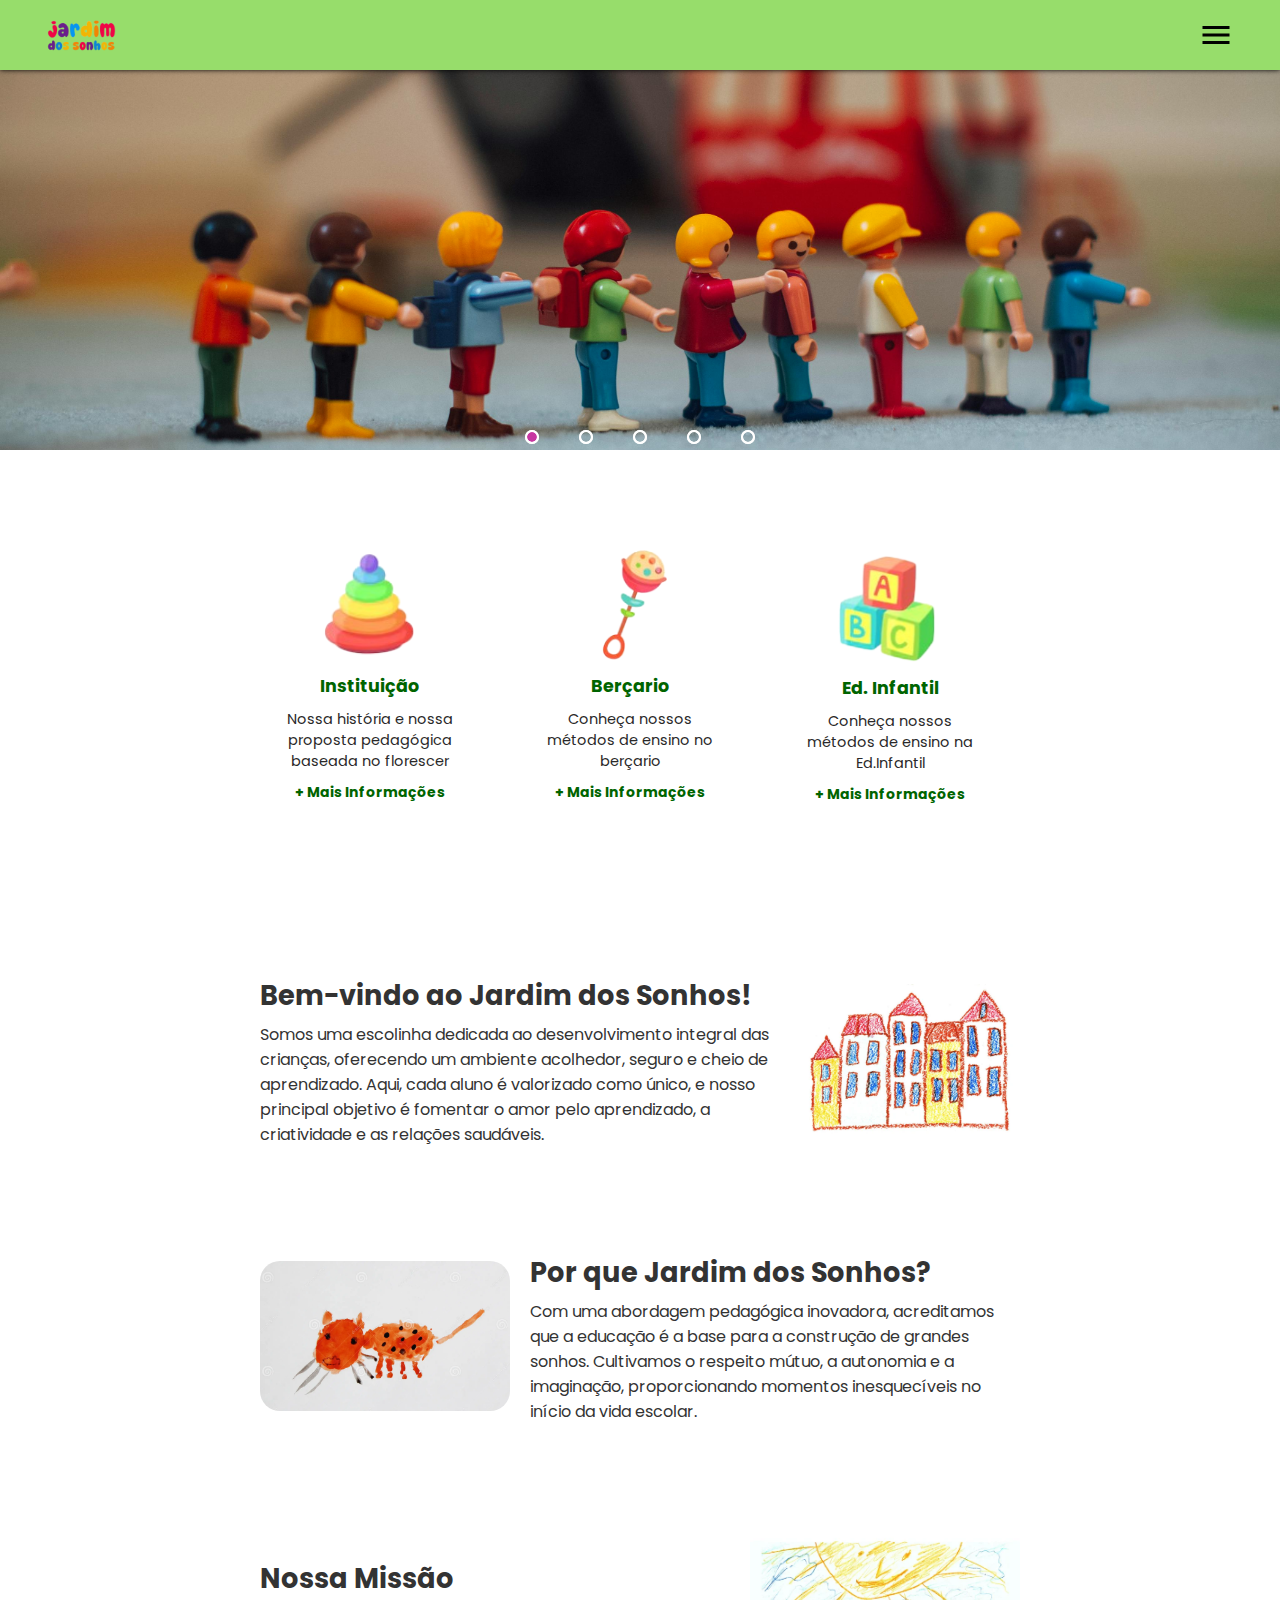
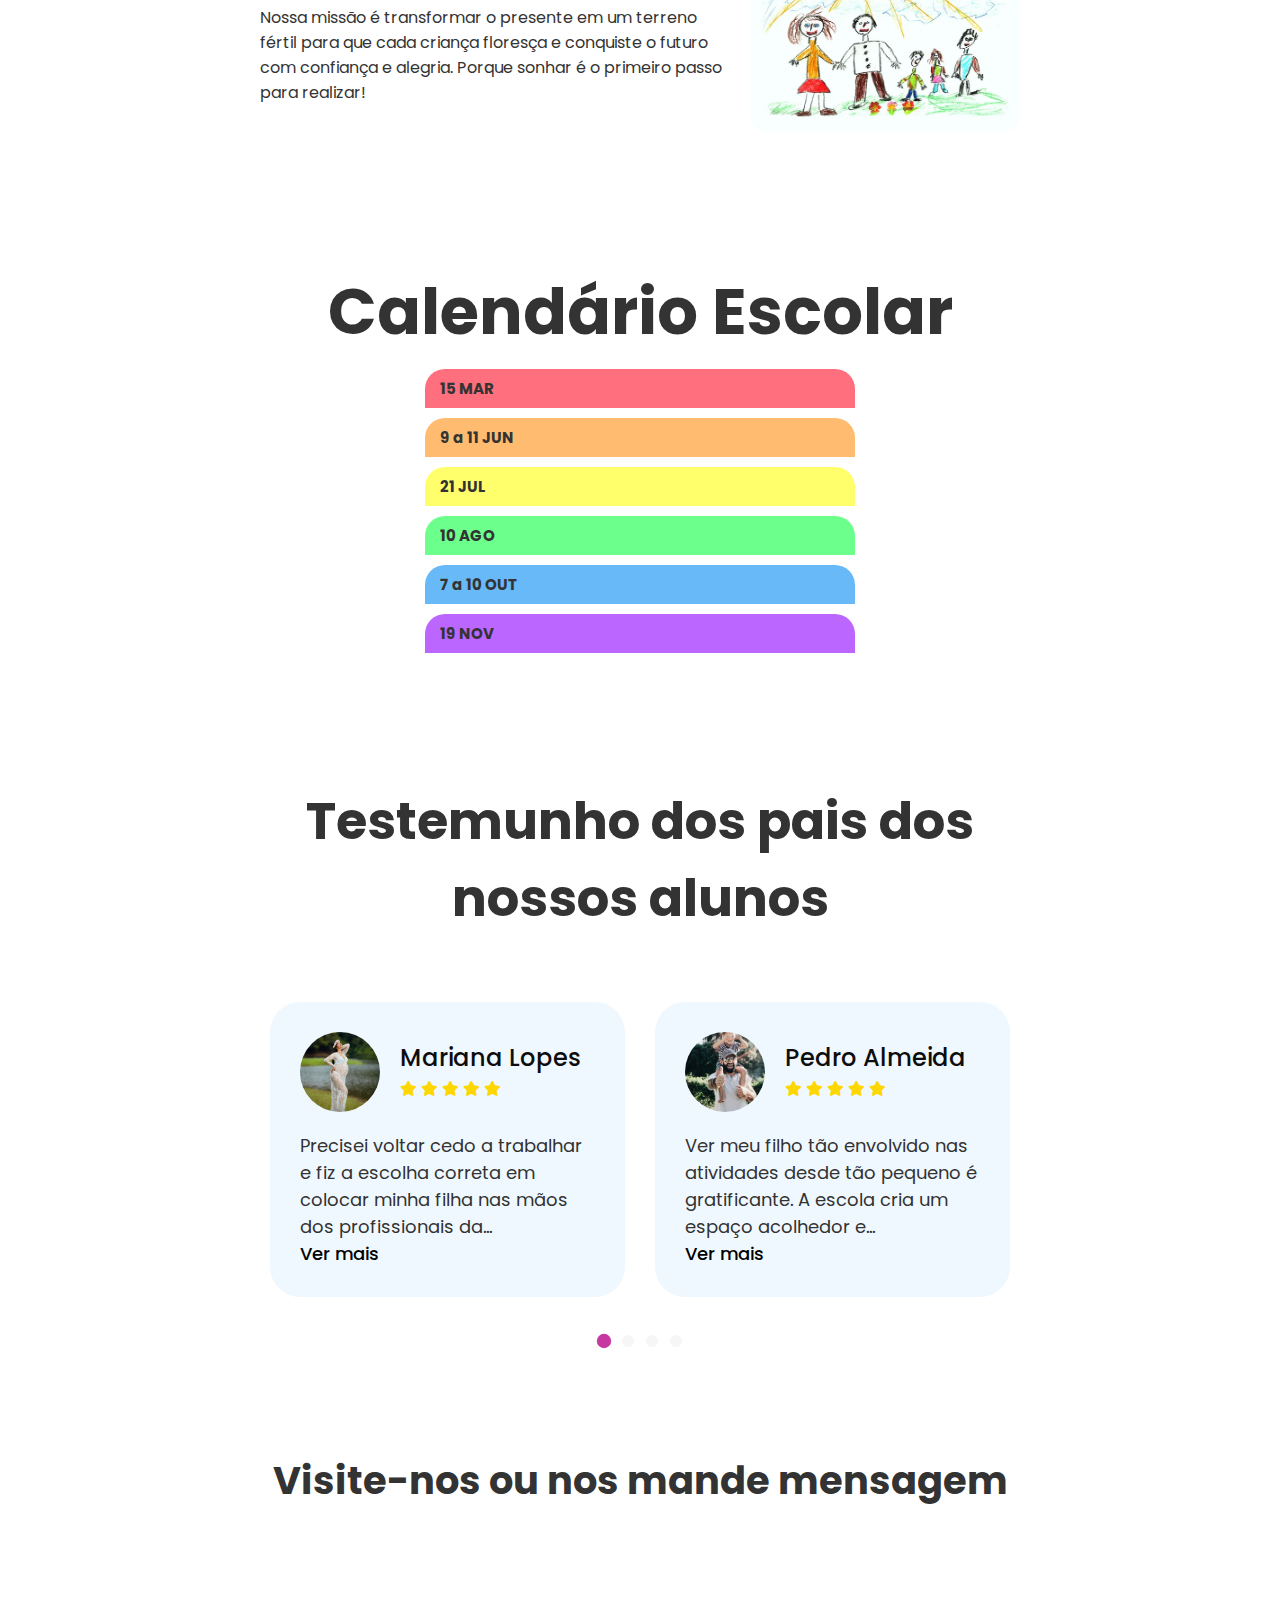
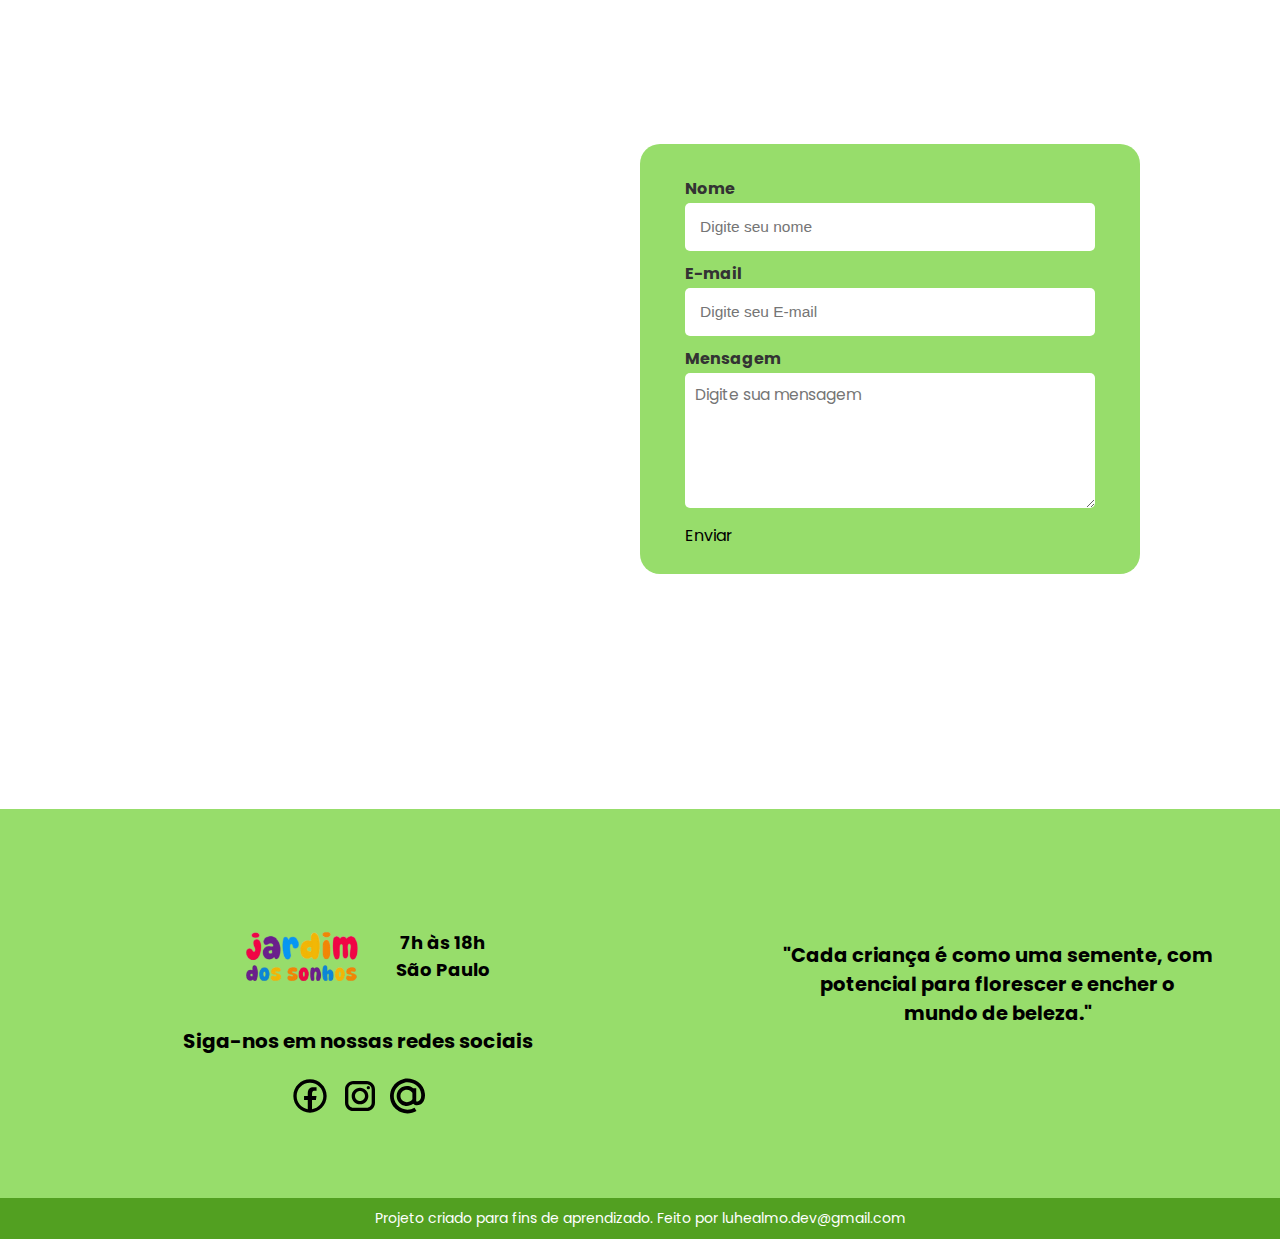
<file: index.html>
<!DOCTYPE html>
<html lang="pt-br">
<head>
    <meta charset="UTF-8">
    <meta name="viewport" content="width=device-width, initial-scale=1.0">
    <link rel="shortcut icon" href="assents/imgs-gerais/favicon/flor.png" type="image/x-icon">
    <link rel="stylesheet" href="https://cdnjs.cloudflare.com/ajax/libs/font-awesome/6.4.0/css/all.min.css">
    <link rel="stylesheet" href="home_page_style.css">
    <link rel="stylesheet" href="https://cdn.jsdelivr.net/npm/swiper@11/swiper-bundle.min.css"/>
    <script defer src="app_home_page.js"></script>
    
    <!--tag defer
    Quando você usa o atributo defer, está informando ao navegador para baixar o script em segundo plano enquanto a página está sendo carregada, mas para não executá-lo até que o documento HTML tenha sido completamente analisado
    -->
    <title>Jardim Dos Sonhos</title>
</head>
<body>
    <div class="container">
        <div class="main">
           <section class="nav-container_main">
                <header class="nav-main">
                    <nav class="nav">
                        <div class="logo-main"></div>
                        <ul class="sidebar">
                            <li class="nav_closed-button-icon" ><a href="#"><svg xmlns="http://www.w3.org/2000/svg" height="32px" viewBox="0 -960 960 960" width="32px" fill="undefined"><path d="m256-200-56-56 224-224-224-224 56-56 224 224 224-224 56 56-224 224 224 224-56 56-224-224-224 224Z"/></svg></a></li>
                            <li><a href="#home">Home</a></li>
                            <li><a href="#teaching">Ensino</a></li>
                            <li><a href="#information">Informações</a></li>
                            <li><a href="#calendar">Calendário</a></li>
                            <li><a href="#testimonials">Depoimentos</a></li>
                            <li><a href="#contact">Contato</a></li>
                        </ul>
                        <li class="nav_menu-button-icon"><a href="#" onclick="showSidebar(event)"><svg xmlns="http://www.w3.org/2000/svg" height="36px" viewBox="0 -960 960 960" width="36px" fill="undefined"><path d="M120-240v-80h720v80H120Zm0-200v-80h720v80H120Zm0-200v-80h720v80H120Z"/></svg></a></li>  
                    </nav>
                </header>
            </section>

            <section class="slider-main" id="home">
                <div class="slider">
                    <div class="slides">
                        <input type="radio" name="radio-btn" id="radio1">
                        <input type="radio" name="radio-btn" id="radio2">
                        <input type="radio" name="radio-btn" id="radio3">
                        <input type="radio" name="radio-btn" id="radio4"> 
                        <input type="radio" name="radio-btn" id="radio5">

                        <div class="slide first">
                            <img src="assents/imgs-gerais/imgs-criancas/bonequinhos_enfileirados.jpg" alt="">
                        </div>
                        <div class="slide">
                            <img src="assents/imgs-gerais/imgs-criancas/menina_brincando.jpg" alt="">
                        </div>
                        <div class="slide">
                            <img src="assents/imgs-gerais/imgs-criancas/bebe_brincando (4).jpg" alt="">
                        </div>
                        <div class="slide">
                            <img src="assents/imgs-gerais/imgs-criancas/bebe_brincando.jpg" alt="">
                        </div>
                        <div class="slide">
                            <img src="assents/imgs-gerais/imgs-criancas/menina_cortando_papel.jpg" alt="">
                        </div>

                        <div class="navigation-auto">
                            <div class="auto-btn1"></div>
                            <div class="auto-btn2"></div>
                            <div class="auto-btn3"></div>
                            <div class="auto-btn4"></div>
                            <div class="auto-btn5"></div>
                        </div>
                    </div>

                    <div class="manual-navigation">
                        <label for="radio1" class="manual-btn"></label>
                        <label for="radio2" class="manual-btn"></label>
                        <label for="radio3"
                        class="manual-btn"></label>
                        <label for="radio4"
                        class="manual-btn"></label>
                        <label for="radio5"
                        class="manual-btn"></label>
                    </div>

                </div>
            </section>

            <section class="additional-pages_main" id="teaching">
                <div class="container-additional-pages">
                    <div class="content-imgs_main">
                    <div class="instituicao">
                        <div class="img1"></div>
                        <p class="title-additional-pages">Instituição</p>
                        <p class="paragraph-additional-pages">Nossa história e nossa proposta pedagógica baseada no florescer</p>
                        <a href="page_instituicao/instituicao.html" class="paragraph-more-pages-main" target="_blank">+ Mais Informações</a>
                    </div>
                    <div class="bercario">
                        <div class="img2"></div>
                        <p class="title-additional-pages">Berçario</p>
                        <p class="paragraph-additional-pages">Conheça nossos métodos de ensino no berçario</p>
                        <a href="page_bercario/bercario.html" class="paragraph-more-pages-main" target="_blank">+ Mais Informações</a>
                    </div>
                    <div class="ed-infantil">
                        <div class="img3"></div>
                        <p class="title-additional-pages">Ed. Infantil</p>
                        <p class="paragraph-additional-pages">Conheça nossos métodos de ensino na Ed.Infantil</p>
                        <a href="page_ed_infantil/ed_infantil.html" class="paragraph-more-pages-main" target="_blank">+ Mais Informações</a>
                    </div> 
                    </div> 
                </div>
                
            </section>

            <section class="basic-information_main" id="information">
                <div class="content-texts-arts">
                    
                    <div class="content-texts">
                        <h2 class="paragraph-principal-information">Bem-vindo ao Jardim dos Sonhos!</h2>
                        <p class="paragraph-information">Somos uma escolinha dedicada ao desenvolvimento integral das crianças, oferecendo um ambiente acolhedor, seguro e cheio de aprendizado. Aqui, cada aluno é valorizado como único, e nosso principal objetivo é fomentar o amor pelo aprendizado, a criatividade e as relações saudáveis.</p>   
                    </div>
                    <div class="content-arts">
                       <div class="desenho1" title="Feito por: Arthur, 2 anos"></div> 
                    </div>
                </div>

                <div class="content-texts-arts">
                    
                    <div class="content-texts">
                        <h2 class="paragraph-principal-information">Por que Jardim dos Sonhos?</h2>
                        <p class="paragraph-information">Com uma abordagem pedagógica inovadora, acreditamos que a educação é a base para a construção de grandes sonhos. Cultivamos o respeito mútuo, a autonomia e a imaginação, proporcionando momentos inesquecíveis no início da vida escolar.</p> 
                    </div>
                    <div class="content-arts">
                       <div class="desenho2" title="Feito por: Maria Clara, 3 anos"></div> 
                    </div>
                </div>
                <div class="content-texts-arts">
                    
                    <div class="content-texts">
                        <h2 class="paragraph-principal-information">Nossa Missão</h2>
                       <p class="paragraph-information">Nossa missão é transformar o presente em um terreno fértil para que cada criança floresça e conquiste o futuro com confiança e alegria. Porque sonhar é o primeiro passo para realizar!</p> 
                    </div>
                    <div class="content-arts">
                        <div class="desenho3" title="Feito por: Fernanda, 3 anos"></div>
                    </div>
                </div>
            </section>

            <section class="institutional-calendar_main" id="calendar">
                <div class="content-calendar">
                    <div class="title-dates">
                        <h1>Calendário Escolar</h1>
                    </div>
                    <div class="content-dates">
                        <article class="calendar-item">
                            <p class="date-calendar">15 MAR</p>
                            <p class="paragraph-calendar">Dia da Imaginação - Um dia dedicado à criatividade, com fantasias, histórias e brincadeiras de faz de conta.</p>
                        </article>
                        <article class="calendar-item">
                            <p class="date-calendar">9 a 11 JUN</p>
                            <p class="paragraph-calendar">Semana dos Pequenos Cientistas - Experimentos simples e oficinas para despertar a curiosidade científica das crianças.</p>
                        </article>
                        <article class="calendar-item">
                            <p class="date-calendar">21 JUL</p>
                            <p class="paragraph-calendar">Dia do Piquenique Escolar - Um dia ao ar livre com brincadeiras, lanches compartilhados e contato com a natureza.</p>
                        </article>
                        <article class="calendar-item">
                            <p class="date-calendar">10 AGO</p>
                            <p class="paragraph-calendar">Dia da Família na Escola - Atividades integradas entre pais, responsáveis e alunos.</p>
                        </article>
                        <article class="calendar-item">
                            <p class="date-calendar">7 a 10 OUT</p>
                            <p class="paragraph-calendar">Semana do Dia das Crianças - Atividades variadas durante a semana da criança.</p>
                        </article>
                        <article class="calendar-item">
                            <p class="date-calendar">19 NOV</p>
                            <p class="paragraph-calendar">Festa de despedida.</p>
                        </article>
                    </div>
                </div>
            </section>

            <section class="slider-comment-parents_main" id="testimonials">
                <div class="container-testimonials" id="testimonials">
                    <div class="testimonials">
                        <div class="content-text-testimonials">
                            <h1>Testemunho dos pais dos nossos alunos</h1>
                        </div>
                        <div class="testimonials-content">
                            <div class="swiper testimonials-slider js-testimonials-slider">
                                <div class="swiper-wrapper">
                                <!--1--> 
                                <div class="swiper-slide testimonials-item">
                                        <div class="info-testimonials">
                                            <img src="assents/imgs-gerais/testimonials-people/photo-MarianaLopes.jpg" alt="">
                                            <div class="text-box">
                                                <h3 class="name-testimonials">Mariana Lopes</h3>
                                        <div class="rating">
                                            <i class="fa fa-star"></i>
                                            <i class="fa fa-star"></i>
                                            <i class="fa fa-star"></i>
                                            <i class="fa fa-star"></i>
                                            <i class="fa fa-star"></i>
                                        </div>
                                        </div>
                                    </div>
                                    <p>Precisei voltar cedo a trabalhar e fiz a escolha correta em colocar minha filha nas mãos dos profissionais da<span class="pontos">...</span><span class="mais"> Jardim dos Sonhos. Eu não poderia estar mais feliz com o cuidado e atenção que minha filha recebe.É perceptível o carinho e a preocupação com o desenvolvimento dela.</p>
                                    <a onclick="vermais(this)" class="btnVerMais">Ver mais</a>
                                    </div>
                                    <!--2-->
                                    <div class="swiper-slide testimonials-item">
                                        <div class="info-testimonials">
                                            <img src="assents/imgs-gerais/testimonials-people/photo-PedroAlmeida.jpg" alt="">
                                            <div class="text-box">
                                                <h3 class="name-testimonials">Pedro Almeida</h3>
                                        <div class="rating">
                                            <i class="fa fa-star"></i>
                                            <i class="fa fa-star"></i>
                                            <i class="fa fa-star"></i>
                                            <i class="fa fa-star"></i>
                                            <i class="fa fa-star"></i>
                                        </div>
                                        </div>
                                    </div>
                                    <p>Ver meu filho tão envolvido nas atividades desde tão pequeno é gratificante. A escola cria um espaço acolhedor e<span class="pontos">...</span><span class="mais"> divertido onde ele está aprendendo enquanto brinca, e isso como pai me deixa tranquilo e orgulhoso.</p>
                                    <a onclick="vermais(this)" class="btnVerMais">Ver mais</a>
                                    </div>
                                    <!--3-->
                                    <div class="swiper-slide testimonials-item">
                                        <div class="info-testimonials">
                                            <img src="assents/imgs-gerais/testimonials-people/photo-JulianaFerreira.jpg" alt="">
                                            <div class="text-box">
                                                <h3 class="name-testimonials">Juliana Ferreira</h3>
                                        <div class="rating">
                                            <i class="fa fa-star"></i>
                                            <i class="fa fa-star"></i>
                                            <i class="fa fa-star"></i>
                                            <i class="fa fa-star"></i>
                                            <i class="fa fa-star"></i>
                                        </div>
                                        </div>
                                    </div>
                                    <p>No berçário, meu bebê recebe uma atenção que parece quase personalizada! E agora na educação infantil<span class="pontos">...</span><span class="mais">, é incrível ver como ele começa a interagir com os outros e a desenvolver habilidades importantes para o futuro.</p>
                                    <a onclick="vermais(this)" class="btnVerMais">Ver mais</a>
                                    </div>
                                    <!--4-->
                                    <div class="swiper-slide testimonials-item">
                                        <div class="info-testimonials">
                                            <img src="assents/imgs-gerais/testimonials-people/photo-CarlosAndrade.jpg" alt="">
                                            <div class="text-box">
                                                <h3 class="name-testimonials">Carlos Andrade</h3>
                                        <div class="rating">
                                            <i class="fa fa-star"></i>
                                            <i class="fa fa-star"></i>
                                            <i class="fa fa-star"></i>
                                            <i class="fa fa-star"></i>
                                            <i class="fa fa-star"></i>
                                        </div>
                                        </div>
                                    </div>
                                    <p>Essa escola é uma extensão da nossa casa. Saber que meu filho está em um ambiente seguro<span class="pontos">...</span><span class="mais">, onde a equipe é acolhedora e dedicada, faz toda a diferença. Eu e minha esposa ficamos tranquilos em deixar nosso filho e trabalharmos em paz.</p>
                                    <a onclick="vermais(this)" class="btnVerMais">Ver mais</a>
                                    </div>
                                    <!--5-->
                                    <div class="swiper-slide testimonials-item">
                                        <div class="info-testimonials">
                                            <img src="assents/imgs-gerais/testimonials-people/photo-FernandaCarvalho.jpg" alt="">
                                            <div class="text-box">
                                                <h3 class="name-testimonials">Fernanda Carvalho</h3>
                                        <div class="rating">
                                            <i class="fa fa-star"></i>
                                            <i class="fa fa-star"></i>
                                            <i class="fa fa-star"></i>
                                            <i class="fa fa-star"></i>
                                            <i class="fa fa-star"></i>
                                        </div>
                                        </div>
                                    </div>
                                    <p>Ver meu pequeno se desenvolver em um ambiente tão cuidadoso e estimulante é <span class="pontos">...</span><span class="mais"> algo que como mãe me enche de gratidão. O carinho e a dedicação dos profissionais refletem diretamente na felicidade do meu filho.</p>
                                    <a onclick="vermais(this)" class="btnVerMais">Ver mais</a>
                                    </div>
                                </div>
                            </div>
                            <div class="swiper-pagination js-testimonials-pagination"></div>
                        </div>
                    </div>
                </div>
            </section>

            <section class="contact-area_main" id="contact">
                <div class="content-text">
                    <h2>Visite-nos ou nos mande mensagem</h2>
                </div>
                <div class="content-map-contact">
                    <div class="content-mapBox">
                        <iframe src="https://www.google.com/maps/embed?pb=!1m18!1m12!1m3!1d467688.8949511927!2d-46.59529920000001!3d-23.68241239999999!2m3!1f0!2f0!3f0!3m2!1i1024!2i768!4f13.1!3m3!1m2!1s0x94ce448183a461d1%3A0x9ba94b08ff335bae!2zU8OjbyBQYXVsbywgU1A!5e0!3m2!1spt-PT!2sbr!4v1744059082539!5m2!1spt-PT!2sbr" width="100%" height="350" style="border: 0;" allowfullscreen="" loading="lazy" referrerpolicy="no-referrer-when-downgrade"></iframe>
                    </div>
                    <div class="content-contact">
                    <form action="" method="post">
                        <label>Nome</label>
                        <input type="text" name="name" placeholder="Digite seu nome" autocomplete="on">
                        <label>E-mail</label>
                        <input type="email" name="email" placeholder="Digite seu E-mail" autocomplete="on">
                        <label>Mensagem</label>
                        <textarea name="message" cols="50" rows="5" placeholder="Digite sua mensagem"></textarea>
                        <a>Enviar</a>

                        <!--caso queira fazer funcionar, usar a api static forms-->
                    </form>
                    </div>
                    
                </div>
                
            </section>

            <footer class="content-footer">
                <div class="content-information_footer">
                    <div class="content-logo">
                    <div class="logo-footer"></div>
                    </div>
                    <div class="information-schedules-location_footer">
                        <p class="schedules">7h às 18h</p>
                        <p class="location">São Paulo</p>
                    </div>
                    <div class="links-social-media_footer">
                        <h2 class="text-social-media_footer">Siga-nos em nossas redes sociais</h2>
                        <div class="content-social-media">
                            <a href="#" class="facebook_footer"><svg xmlns="http://www.w3.org/2000/svg" x="0px" y="0px" width="40" height="40" viewBox="0 0 24 24">
                                <path d="M 12 2 C 6.4889971 2 2 6.4889971 2 12 C 2 17.511003 6.4889971 22 12 22 C 17.511003 22 22 17.511003 22 12 C 22 6.4889971 17.511003 2 12 2 z M 12 4 C 16.430123 4 20 7.5698774 20 12 C 20 16.014467 17.065322 19.313017 13.21875 19.898438 L 13.21875 14.384766 L 15.546875 14.384766 L 15.912109 12.019531 L 13.21875 12.019531 L 13.21875 10.726562 C 13.21875 9.7435625 13.538984 8.8710938 14.458984 8.8710938 L 15.935547 8.8710938 L 15.935547 6.8066406 C 15.675547 6.7716406 15.126844 6.6953125 14.089844 6.6953125 C 11.923844 6.6953125 10.654297 7.8393125 10.654297 10.445312 L 10.654297 12.019531 L 8.4277344 12.019531 L 8.4277344 14.384766 L 10.654297 14.384766 L 10.654297 19.878906 C 6.8702905 19.240845 4 15.970237 4 12 C 4 7.5698774 7.5698774 4 12 4 z"></path>
                                </svg></a>
                            <a href="#" class="instagram_footer"><svg xmlns="http://www.w3.org/2000/svg" x="0px" y="0px" width="40" height="40" viewBox="0 0 24 24">
                                <path d="M 8 3 C 5.243 3 3 5.243 3 8 L 3 16 C 3 18.757 5.243 21 8 21 L 16 21 C 18.757 21 21 18.757 21 16 L 21 8 C 21 5.243 18.757 3 16 3 L 8 3 z M 8 5 L 16 5 C 17.654 5 19 6.346 19 8 L 19 16 C 19 17.654 17.654 19 16 19 L 8 19 C 6.346 19 5 17.654 5 16 L 5 8 C 5 6.346 6.346 5 8 5 z M 17 6 A 1 1 0 0 0 16 7 A 1 1 0 0 0 17 8 A 1 1 0 0 0 18 7 A 1 1 0 0 0 17 6 z M 12 7 C 9.243 7 7 9.243 7 12 C 7 14.757 9.243 17 12 17 C 14.757 17 17 14.757 17 12 C 17 9.243 14.757 7 12 7 z M 12 9 C 13.654 9 15 10.346 15 12 C 15 13.654 13.654 15 12 15 C 10.346 15 9 13.654 9 12 C 9 10.346 10.346 9 12 9 z"></path>
                            </svg></a>
                            <a href="#" class="email_footer"><svg height="38px" width="35px" version="1.1" id="Capa_1" xmlns="http://www.w3.org/2000/svg" xmlns:xlink="http://www.w3.org/1999/xlink" viewBox="0 0 378.632 378.632" xml:space="preserve"><g id="SVGRepo_bgCarrier" stroke-width="0"></g><g id="SVGRepo_tracerCarrier" stroke-linecap="round" stroke-linejoin="round"></g><g id="SVGRepo_iconCarrier"> <path d="M377.406,160.981c-5.083-48.911-31.093-92.52-73.184-122.854C259.004,5.538,200.457-6.936,147.603,4.807 C97.354,15.971,53.256,48.312,26.571,93.491C-0.122,138.731-7.098,192.982,7.436,242.39c7.832,26.66,21.729,51.712,40.15,72.51 c18.594,20.972,41.904,37.722,67.472,48.459c23.579,9.888,48.628,14.797,73.653,14.797c34.128-0.001,68.115-9.121,97.949-27.098 l-21.092-35.081c-40.578,24.451-90.887,28.029-134.652,9.66c-40.283-16.96-71.759-52.383-84.211-94.761 c-11.336-38.595-5.846-81.093,15.125-116.586c20.922-35.467,55.426-60.801,94.622-69.533c41.644-9.225,87.948,0.669,123.857,26.566 c32.502,23.394,52.497,56.769,56.363,93.907c2.515,23.979,0.31,42.891-6.526,56.226c-14.487,28.192-35.526,28.36-43.873,27.132 c-0.283-0.041-0.476-0.082-0.65-0.117c-2.396-3.709-2.091-17.489-1.974-23.473c0.044-2.332,0.084-4.572,0.084-6.664v-112.06h-31.349 c-3.998-3.278-8.225-6.251-12.674-8.921c-17.076-10.159-36.858-15.552-57.255-15.552c-29.078,0-56.408,10.597-76.896,29.824 c-32.537,30.543-42.63,80.689-24.551,122.023c8.578,19.62,23.065,35.901,41.876,47.066c17.611,10.434,38.182,15.972,59.47,15.972 c24.394,0,46.819-6.735,64.858-19.492c1.915-1.342,3.813-2.79,5.626-4.233c6.431,8.805,15.811,14.4,27.464,16.114 c16.149,2.408,32.299-0.259,46.784-7.668c16.453-8.419,29.715-22.311,39.439-41.271C377.209,219.346,380.778,193.46,377.406,160.981 z M242.33,224.538c-0.891,1.283-2.229,2.907-2.961,3.803c-0.599,0.778-1.151,1.46-1.643,2.073 c-3.868,4.982-8.597,9.48-14.113,13.374c-11.26,7.943-25.152,11.964-41.257,11.964c-28.968,0-53.462-14.75-63.846-38.544 c-11.258-25.69-5.071-56.854,15.035-75.692c12.7-11.95,30.538-18.784,48.911-18.784c13.028,0,25.56,3.375,36.268,9.788 c6.831,4.072,12.861,9.337,17.9,15.719c0.497,0.613,1.082,1.322,1.724,2.094c0.952,1.135,2.812,3.438,3.981,5.092V224.538z"></path> </g></svg></a> 
                        </div>
                    </div>
                </div>
                
                <div class="motto_footer">"Cada criança é como uma semente, com potencial para florescer e encher o mundo de beleza."</div>
                <div class="programmer">Projeto criado para fins de aprendizado. Feito por luhealmo.dev@gmail.com</div>
            </footer> 

        </div>
    </div>

    <script src="https://cdn.jsdelivr.net/npm/swiper@11/swiper-bundle.min.js"></script>
    <script src="https://cdn.jsdelivr.net/npm/swiper@11/swiper-bundle.min.js"></script>
    <script>
        const swiper = new Swiper('.js-testimonials-slider', {
            grabCursor: true,
            spaceBetween: 30,
            pagination: {
                el: '.js-testimonials-pagination',
                clickable: true
            },
            breakpoints: {
                610: { 
                slidesPerView: 1
                },
                780: {
                slidesPerView: 2
                }
            },
            on: {
                init: function() {
                updateBulletColors(this.activeIndex);
                },
                slideChange: function() {
                updateBulletColors(this.activeIndex);
                }
            }
            });

            function updateBulletColors(activeIndex) {
            const colors = ['#C737A1', '#6976E0', '#2CA9A1', '#FFD55A', '#E67D53'];
            const bullets = document.querySelectorAll('.testimonials .swiper-pagination-bullet');
            
            bullets.forEach((bullet, index) => {
                bullet.style.backgroundColor = index === activeIndex ? colors[index % colors.length] : '#D3D3D3';
            });
            }
    </script>
</body>
</html>
</file>
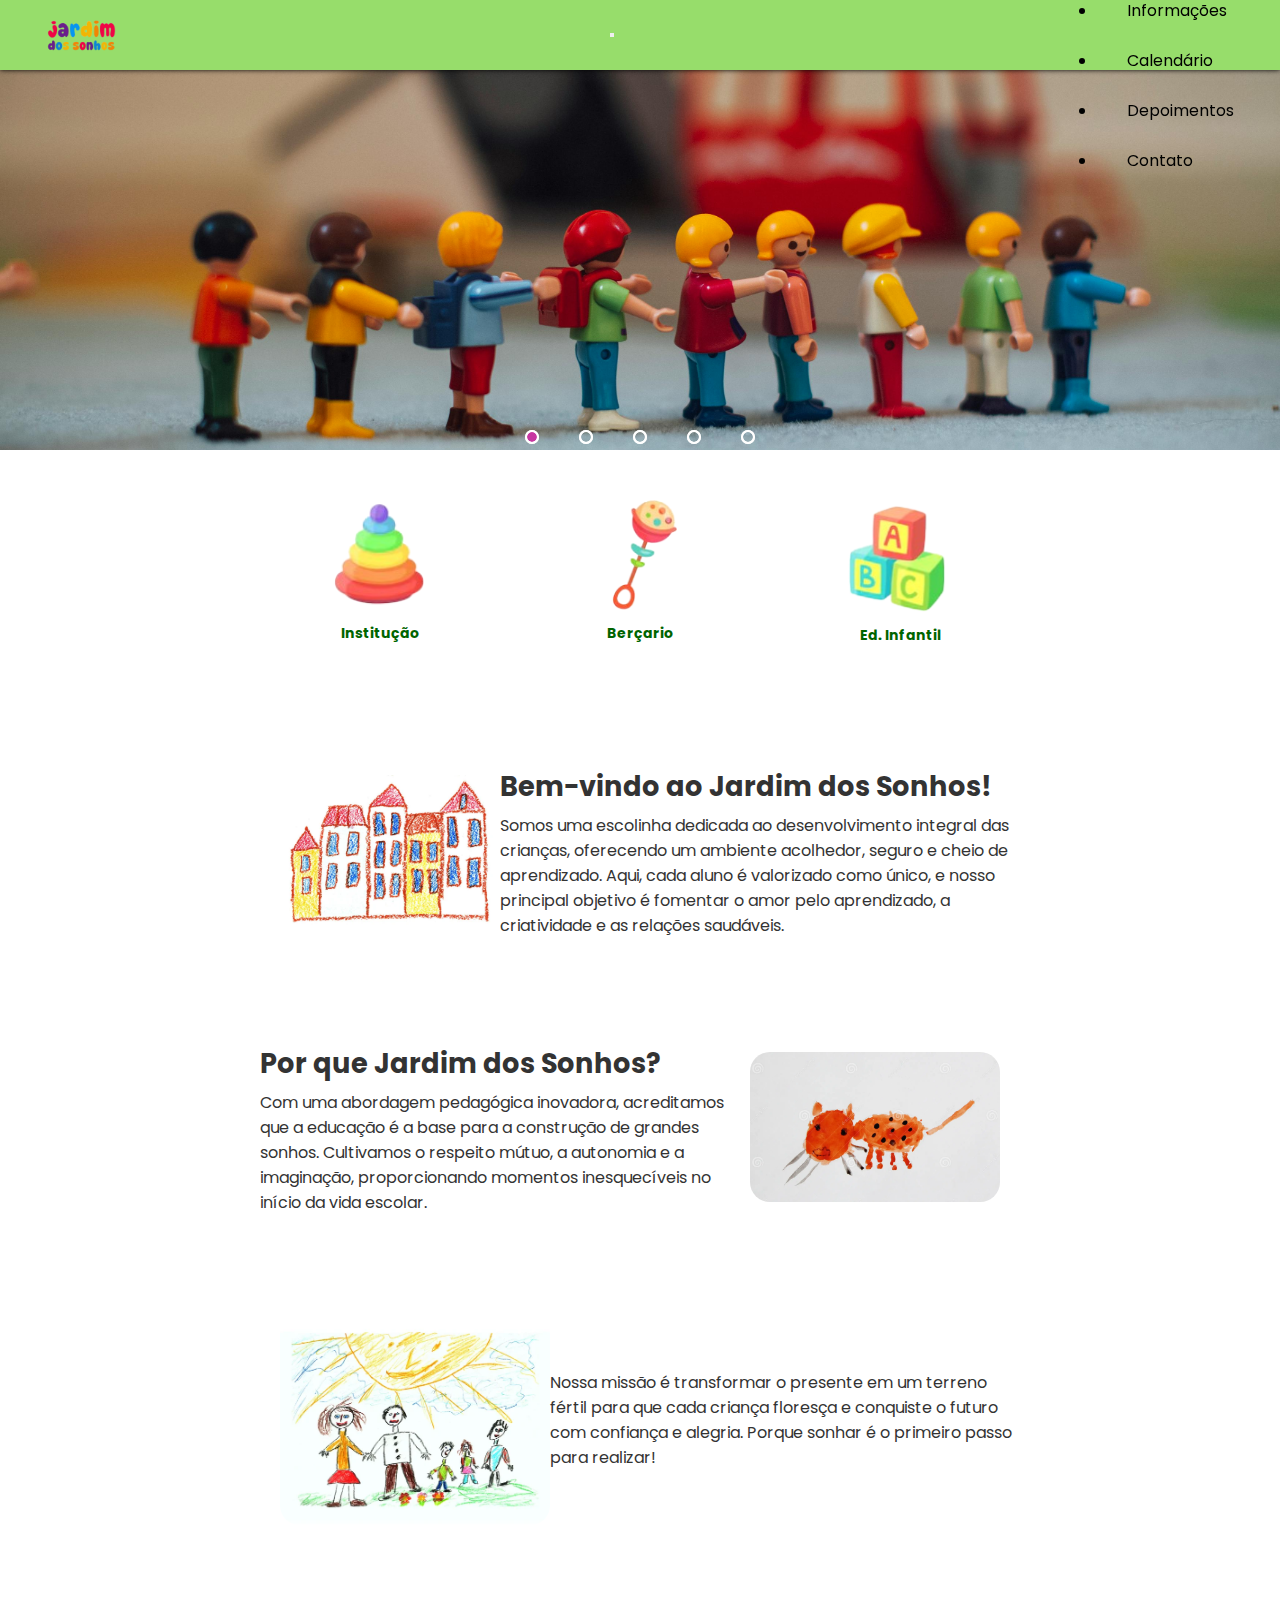
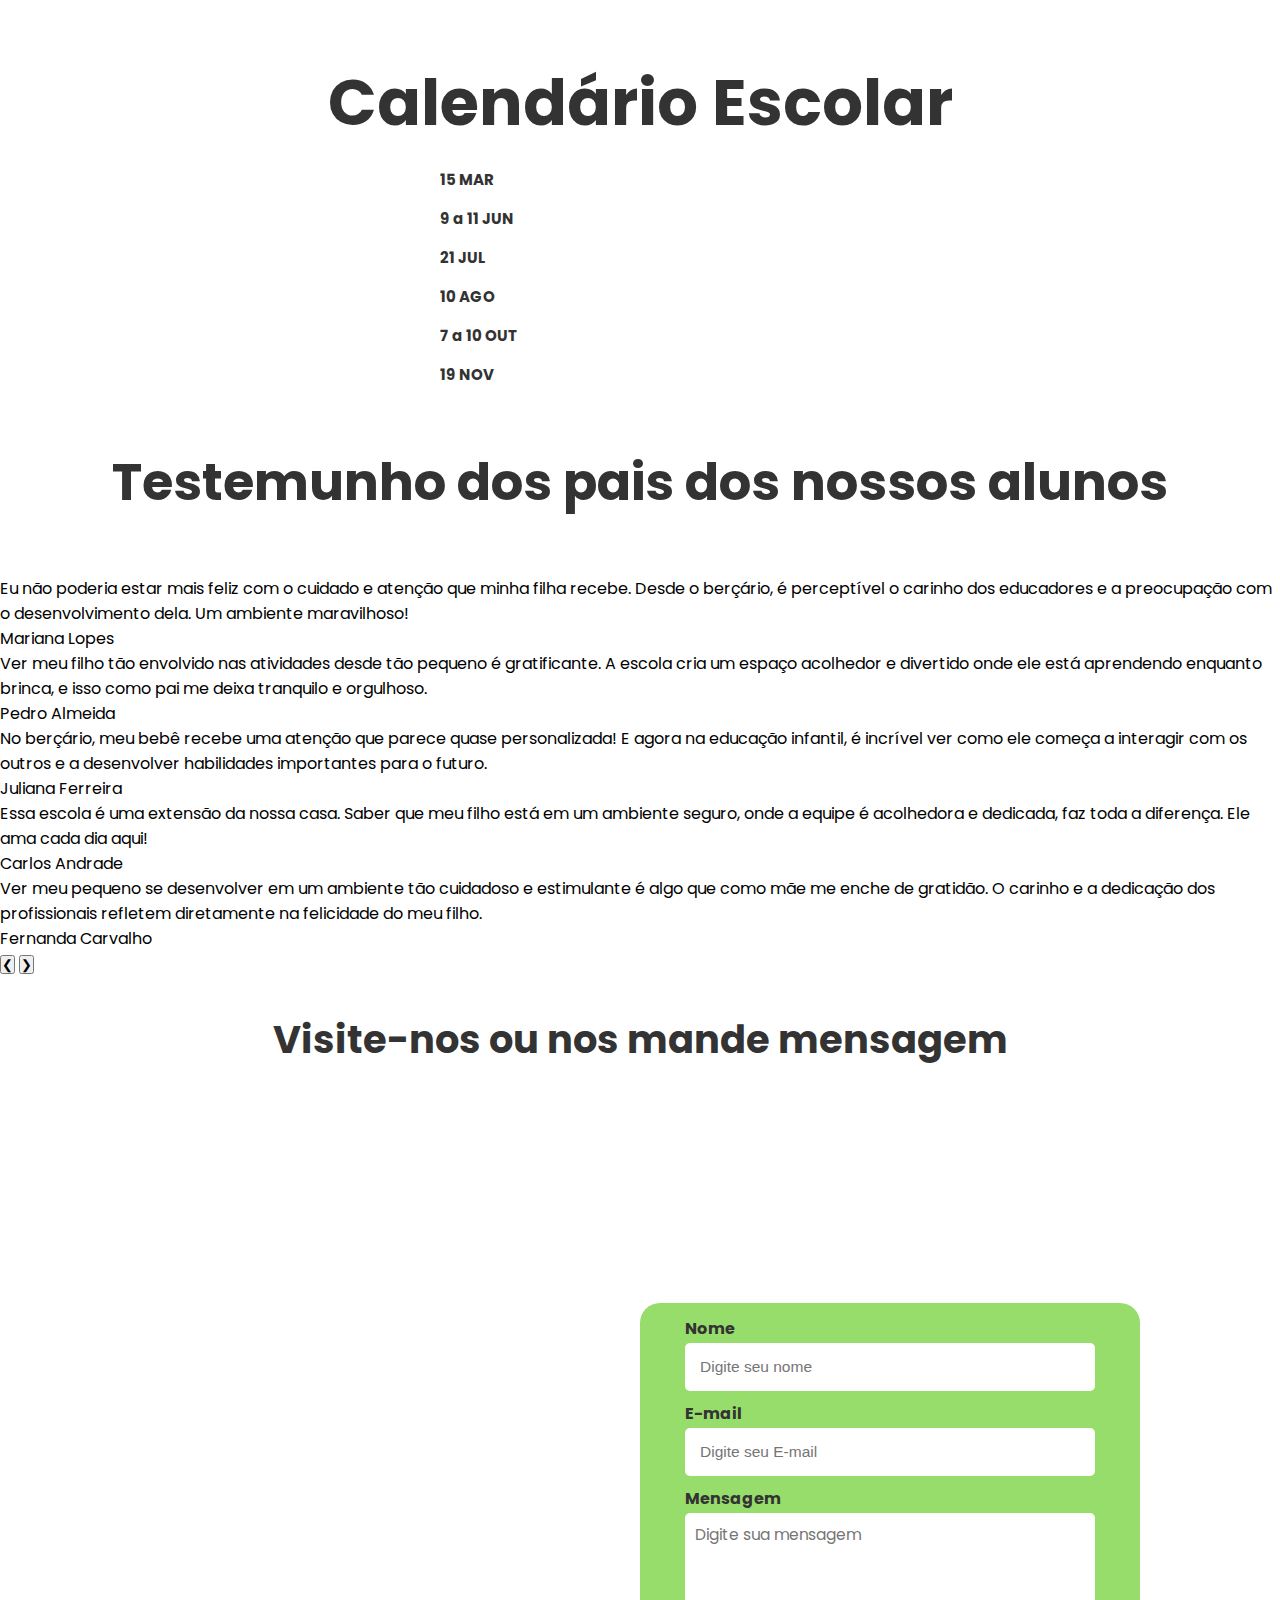
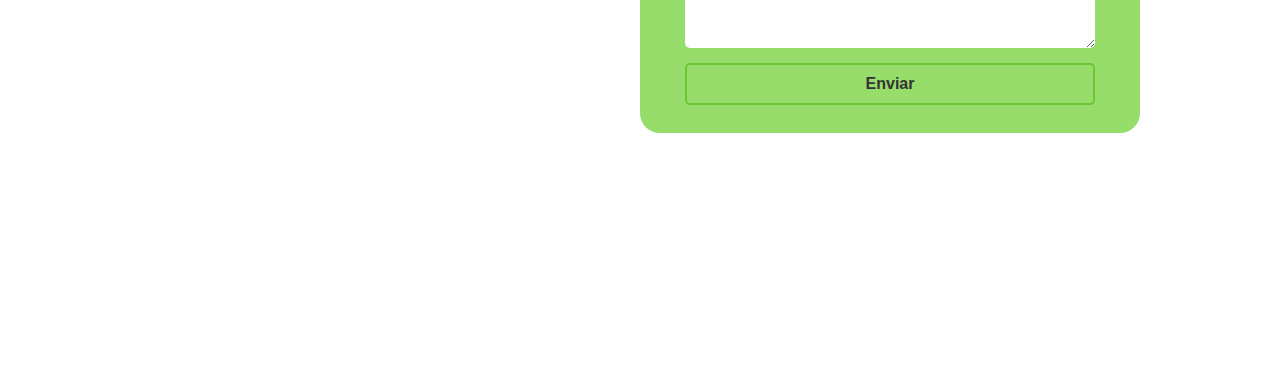
<file: home_page.html>
<!DOCTYPE html>
<html lang="pt-br">
<head>
    <meta charset="UTF-8">
    <meta name="viewport" content="width=device-width, initial-scale=1.0">
    <link rel="shortcut icon" href="assents/imgs-gerais/favicon/flor.png" type="image/x-icon">
    <link rel="stylesheet" href="home_page_style.css">
    <script defer src="app_home_page.js"></script>
    <!--tag defer
    Quando você usa o atributo defer, está informando ao navegador para baixar o script em segundo plano enquanto a página está sendo carregada, mas para não executá-lo até que o documento HTML tenha sido completamente analisado
    -->
    <title>Jardim Dos Sonhos</title>
</head>
<body>
    <div class="container">
        <div class="main">

           <section class="nav-container_main">
                <header class="nav-main">
                    <nav class="nav">
                        <div class="logo-main"></div>
                        <button class="menu-nav"></button>
                        <ul class="nav-list">
                            <li><a href="#home">Home</a></li>
                            <li><a href="#teaching">Ensino</a></li>
                            <li><a href="#information">Informações</a></li>
                            <li><a href="#calendar">Calendário</a></li>
                            <li><a href="#testimonials">Depoimentos</a></li>
                            <li><a href="#contact">Contato</a></li>
                        </ul>
                    </nav>
                </header>
            </section>

            <section class="slider-main" id="home">
                <div class="slider">
                    <div class="slides">
                        <input type="radio" name="radio-btn" id="radio1">
                        <input type="radio" name="radio-btn" id="radio2">
                        <input type="radio" name="radio-btn" id="radio3">
                        <input type="radio" name="radio-btn" id="radio4"> 
                        <input type="radio" name="radio-btn" id="radio5">

                        <div class="slide first">
                            <img src="assents/imgs-gerais/imgs-criancas/bonequinhos_enfileirados.jpg" alt="">
                        </div>
                        <div class="slide">
                            <img src="assents/imgs-gerais/imgs-criancas/menina_brincando.jpg" alt="">
                        </div>
                        <div class="slide">
                            <img src="assents/imgs-gerais/imgs-criancas/bebe_brincando (4).jpg" alt="">
                        </div>
                        <div class="slide">
                            <img src="assents/imgs-gerais/imgs-criancas/bebe_brincando.jpg" alt="">
                        </div>
                        <div class="slide">
                            <img src="assents/imgs-gerais/imgs-criancas/menina_cortando_papel.jpg" alt="">
                        </div>

                        <div class="navigation-auto">
                            <div class="auto-btn1"></div>
                            <div class="auto-btn2"></div>
                            <div class="auto-btn3"></div>
                            <div class="auto-btn4"></div>
                            <div class="auto-btn5"></div>
                        </div>
                    </div>

                    <div class="manual-navigation">
                        <label for="radio1" class="manual-btn"></label>
                        <label for="radio2" class="manual-btn"></label>
                        <label for="radio3"
                        class="manual-btn"></label>
                        <label for="radio4"
                        class="manual-btn"></label>
                        <label for="radio5"
                        class="manual-btn"></label>
                    </div>

                </div>
            </section>

            <!--FAZER AS PAGINAS DEPOIS-->
            <section class="additional-pages_main" id="#teaching">
                <div class="content-imgs_main">
                   <div class="instituicao">
                    <div class="img1"></div>
                    <a href="#" class="paragraph-more-pages-main">Institução</a>
                </div>
                <div class="bercario">
                    <div class="img2"></div>
                    <a href="#" class="paragraph-more-pages-main">Berçario</a>
                </div>
                <div class="ed-infantil">
                    <div class="img3"></div>
                    <a href="#" class="paragraph-more-pages-main">Ed. Infantil</a>
                </div> 
                </div>
            
            </section>

            <section class="basic-information_main" id="information">
                <div class="content-texts-arts">
                    <div class="content-arts">
                       <div class="desenho1" title="Feito por: Arthur, 2 anos"></div> 
                    </div>
                    
                    <div class="content-texts">
                        <h2 class="paragraph-principal-information">Bem-vindo ao Jardim dos Sonhos!</h2>
                        <p class="paragraph-information">Somos uma escolinha dedicada ao desenvolvimento integral das crianças, oferecendo um ambiente acolhedor, seguro e cheio de aprendizado. Aqui, cada aluno é valorizado como único, e nosso principal objetivo é fomentar o amor pelo aprendizado, a criatividade e as relações saudáveis.</p>   
                    </div>
                </div>

                <div class="content-texts-arts">
                    <div class="content-arts">
                       <div class="desenho2" title="Feito por: Maria Clara, 3 anos"></div> 
                    </div>
                    
                    <div class="content-texts">
                        <h2 class="paragraph-principal-information">Por que Jardim dos Sonhos?</h2>
                        <p class="paragraph-information">Com uma abordagem pedagógica inovadora, acreditamos que a educação é a base para a construção de grandes sonhos. Cultivamos o respeito mútuo, a autonomia e a imaginação, proporcionando momentos inesquecíveis no início da vida escolar.</p> 
                    </div>
                    
                </div>
                <div class="content-texts-arts">
                    <div class="content-arts">
                        <div class="desenho3" title="Feito por: Fernanda, 3 anos"></div>
                    </div>
                    
                    <div class="content-texts">
                       <p class="paragraph-information">Nossa missão é transformar o presente em um terreno fértil para que cada criança floresça e conquiste o futuro com confiança e alegria. Porque sonhar é o primeiro passo para realizar!</p> 
                    </div>
                    
                </div>
            </section>

            <section class="institutional-calendar_main" id="calendar">
                <div class="content-calendar">
                    <div class="title-dates">
                        <h1>Calendário Escolar</h1>
                    </div>
                    <div class="content-dates">
                        <article>
                            <p class="date-calendar">15 MAR</p>
                            <p class="paragraph-calendar">Dia da Imaginação - Um dia dedicado à criatividade, com fantasias, histórias e brincadeiras de faz de conta.</p> 
                        </article>
                        <article>
                            <p class="date-calendar">9 a 11 JUN</p>
                            <p class="paragraph-calendar">Semana dos Pequenos Cientistas - Experimentos simples e oficinas para despertar a curiosidade científica das crianças.</p>
                        </article>
                        <article>
                            <p class="date-calendar">21 JUL</p>
                            <p class="paragraph-calendar">Dia do Piquenique Escolar - Um dia ao ar livre com brincadeiras, lanches compartilhados e contato com a natureza.</p>
                        </article>
                        <article>
                            <p class="date-calendar">10 AGO</p>
                            <p class="paragraph-calendar">Dia da Família na Escola - Atividades integradas entre pais, responsáveis e alunos.</p>
                        </article>
                        <article>
                            <p class="date-calendar">7 a 10 OUT</p>
                            <p class="paragraph-calendar">Semana do Dia das Crianças - Atividades variadas durante a semana da criança.</p>
                        </article>
                        <article>
                            <p class="date-calendar">19 NOV</p>
                            <p class="paragraph-calendar">Festa de despedida.</p>
                        </article>
                    </div>
                </div>
            </section>


            <!--arrumar depois
            FAZER TODOS O CSS E JAVASCRIPT
            -->

            <section class="slider-comment-parents_main" id="testimonials">
                <div class="content-text-testimonials">
                    <h1>Testemunho dos pais dos nossos alunos</h1>
                </div>
                <div class="content-slider">
                    <div class="content-slides_testimonials">
                        <div class="slide-testimonials first">
                            <p class="paragraph_comment">Eu não poderia estar mais feliz com o cuidado e atenção que minha filha recebe. Desde o berçário, é perceptível o carinho dos educadores e a preocupação com o desenvolvimento dela. Um ambiente maravilhoso!</p>
                            <p class="paragraph_comment_names">Mariana Lopes</p>
                        </div>
                        <div class="slide-testimonials">
                            <p class="paragraph_comment">Ver meu filho tão envolvido nas atividades desde tão pequeno é gratificante. A escola cria um espaço acolhedor e divertido onde ele está aprendendo enquanto brinca, e isso como pai me deixa tranquilo e orgulhoso.</p>
                            <p class="paragraph_comment_names">Pedro Almeida</p>
                        </div>
                        <div class="slide-testimonials">
                            <p class="paragraph_comment">No berçário, meu bebê recebe uma atenção que parece quase personalizada! E agora na educação infantil, é incrível ver como ele começa a interagir com os outros e a desenvolver habilidades importantes para o futuro.</p>
                            <p class="paragraph_comment_names">Juliana Ferreira</p>
                        </div>
                        <div class="slide-testimonials">
                            <p class="paragraph_comment">Essa escola é uma extensão da nossa casa. Saber que meu filho está em um ambiente seguro, onde a equipe é acolhedora e dedicada, faz toda a diferença. Ele ama cada dia aqui!</p>
                            <p class="paragraph_comment_names">Carlos Andrade</p>
                        </div>
                        <div class="slide-testimonials">
                            <p class="paragraph_comment">Ver meu pequeno se desenvolver em um ambiente tão cuidadoso e estimulante é algo que como mãe me enche de gratidão. O carinho e a dedicação dos profissionais refletem diretamente na felicidade do meu filho.</p>
                            <p class="paragraph_comment_names">Fernanda Carvalho</p>
                        </div>
                    </div>
                    <button class="nav-button left" onclick="prevComment()">&#10094;</button>
                    <button class="nav-button right" onclick="nextComment()">&#10095;</button>
                </div>
            </section>
  
            <section class="contact-area_main" id="contact">
                <div class="content-text">
                    <h2>Visite-nos ou nos mande mensagem</h2>
                </div>
                <div class="content-map-contact">
                    <div class="content-mapBox">
                        <iframe src="https://www.google.com/maps/embed?pb=!1m18!1m12!1m3!1d467688.8949511927!2d-46.59529920000001!3d-23.68241239999999!2m3!1f0!2f0!3f0!3m2!1i1024!2i768!4f13.1!3m3!1m2!1s0x94ce448183a461d1%3A0x9ba94b08ff335bae!2zU8OjbyBQYXVsbywgU1A!5e0!3m2!1spt-PT!2sbr!4v1744059082539!5m2!1spt-PT!2sbr" width="450" height="350" style="border:0;" allowfullscreen="" loading="lazy" referrerpolicy="no-referrer-when-downgrade"></iframe>
                    </div>
                    <div class="content-contact">
                    <form action="" method="post">
                        <label>Nome</label>
                        <input type="text" name="name" placeholder="Digite seu nome" autocomplete="on">
                        <label>E-mail</label>
                        <input type="email" name="email" placeholder="Digite seu E-mail" autocomplete="on">
                        <label>Mensagem</label>
                        <textarea name="message" cols="50" rows="5" placeholder="Digite sua mensagem"></textarea>
                        <button type="submit">Enviar</button>

                        <!--caso queira fazer funcionar, usar a api static forms-->
                    </form>
                    </div>
                    
                </div>
                
            </section>

            <footer>

            </footer> 

        </div>
    </div>
</body>
</html>
</file>
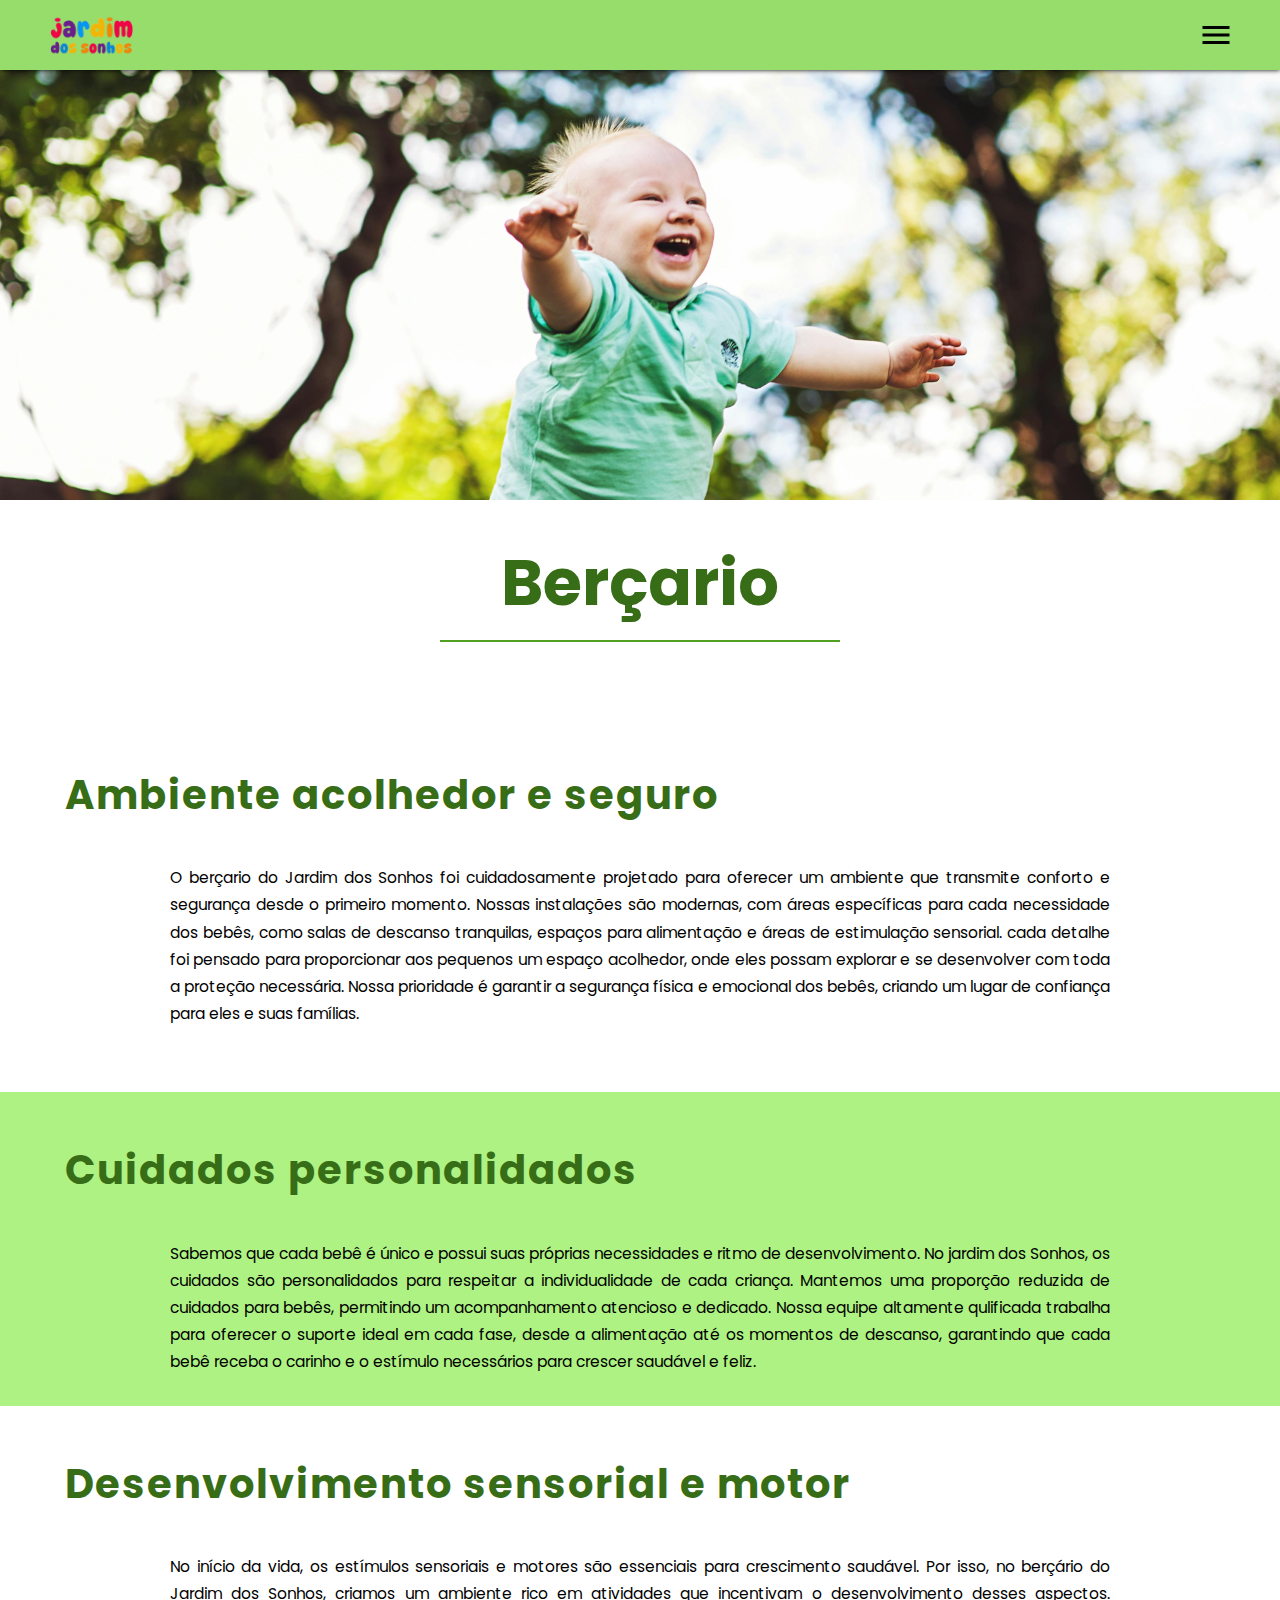
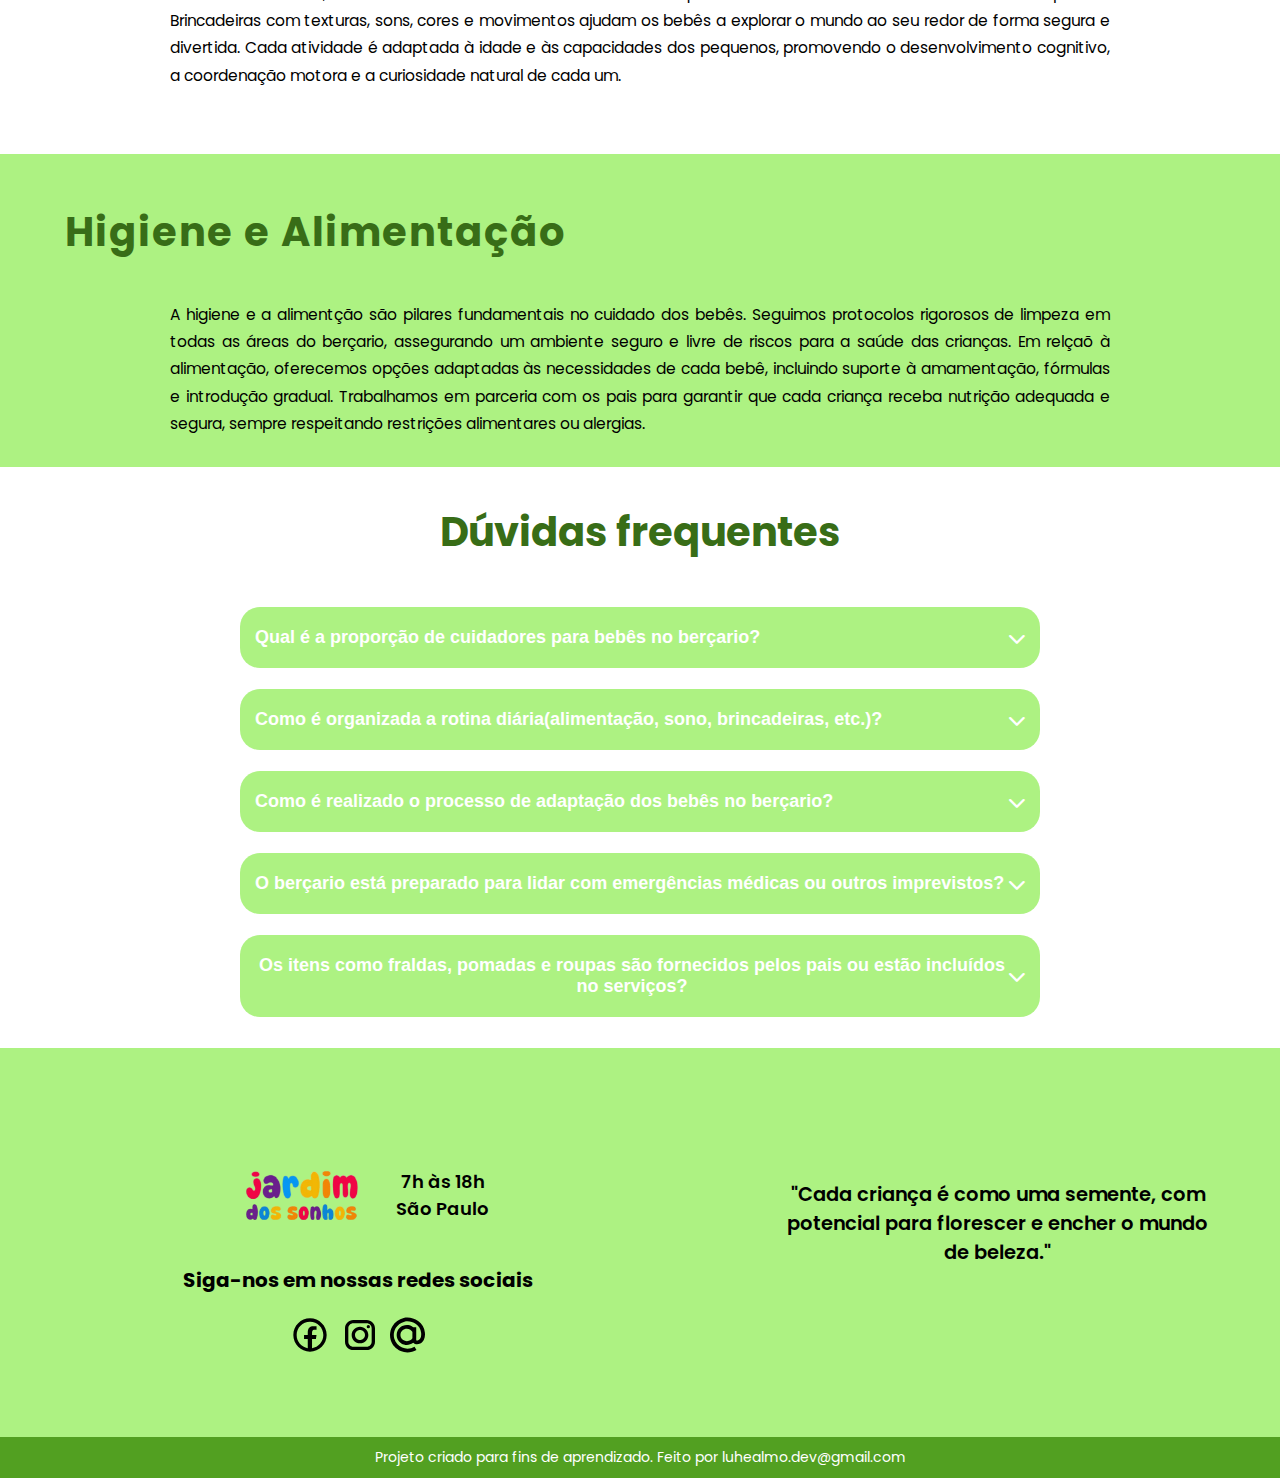
<file: page_bercario/bercario.html>
<!DOCTYPE html>
<html lang="pt-br">
<head>
    <meta charset="UTF-8">
    <meta name="viewport" content="width=device-width, initial-scale=1.0">
    <link rel="stylesheet" href="assents/style-bercario.css">
    <script defer src="assents/bercario.js"></script>
    <link rel="shortcut icon" href="assents/imgs/flor.png" type="image/x-icon">
    <link href='https://unpkg.com/boxicons/css/boxicons.min.css' rel='stylesheet'>
    <link rel="stylesheet" href="https://unpkg.com/swiper/swiper-bundle.min.css" />
    <link rel="stylesheet" href="https://cdnjs.cloudflare.com/ajax/libs/font-awesome/6.0.0-beta3/css/all.min.css" />
    <title>Berçario</title>
</head>
<body>
    <div class="container">
        <div class="photo-main"></div>
    <div class="container">
        
        <header class="main-nav">
            <nav>
                <div class="nav-container">
                    <div class="logo-main"></div>
                    <ul class="sidebar">
                        <li class="nav_closed-button-icon" ><a href="#"><svg xmlns="http://www.w3.org/2000/svg" height="32px" viewBox="0 -960 960 960" width="32px" fill="undefined"><path d="m256-200-56-56 224-224-224-224 56-56 224 224 224-224 56 56-224 224 224 224-56 56-224-224-224 224Z"/></svg></a></li>
                        <li><a href="#environment">Ambiente</a></li>
                        <li><a href="#care">Cuidados</a></li>
                        <li><a href="#development">Desenvolvimento</a></li>
                        <li><a href="#hygiene_and_nutrition">Higiene e alimentação</a></li>
                        <li><a href="#FAQ-box">Dúvidas</a></li>
                    </ul>
                    <li class="nav_menu-button-icon"><a href="#" onclick="showSidebar(event)"><svg xmlns="http://www.w3.org/2000/svg" height="36px" viewBox="0 -960 960 960" width="36px" fill="undefined"><path d="M120-240v-80h720v80H120Zm0-200v-80h720v80H120Zm0-200v-80h720v80H120Z"/></svg></a></li>  
                </div>
            </nav>
        </header>

        <div class="content">
            <section class="content-ideias-educational">
                <div class="ideias-educational">
                    <div class="paragraph-photo">Berçario</div>
                    <div class="line"></div>
                    <div class="environment-content">
                        <div class="environment" id="environment">
                            <h1 class="title-ideias-educational">Ambiente acolhedor e seguro</h1>
                            <p>O berçario do Jardim dos Sonhos foi cuidadosamente projetado para oferecer um ambiente que transmite conforto e segurança desde o primeiro momento. Nossas instalações são modernas, com áreas específicas para cada necessidade dos bebês, como salas de descanso tranquilas, espaços para alimentação e áreas de estimulação sensorial. cada detalhe foi pensado para proporcionar aos pequenos um espaço acolhedor, onde eles possam explorar e se desenvolver com toda a proteção necessária. Nossa prioridade é garantir a segurança física e emocional dos bebês, criando um lugar de confiança para eles e suas famílias.</p>
                        </div>
                    </div>
                    <div class="care-content">
                        <div class="care" id="care">
                            <h1 class="title-ideias-educational">Cuidados personalidados</h1>
                            <p>Sabemos que cada bebê é único e possui suas próprias necessidades e ritmo de desenvolvimento. No jardim dos Sonhos, os cuidados são personalidados para respeitar a individualidade de cada criança. Mantemos uma proporção reduzida de cuidados para bebês, permitindo um acompanhamento atencioso e dedicado. Nossa equipe altamente qulificada trabalha para oferecer o suporte ideal em cada fase, desde a alimentação até os momentos de descanso, garantindo que cada bebê receba o carinho e o estímulo necessários para crescer saudável e feliz.</p>
                        </div> 
                    </div>
                    <div class="development-content">
                        <div class="development" id="development">
                            <h1 class="title-ideias-educational">Desenvolvimento sensorial e motor</h1>
                            <p>No início da vida, os estímulos sensoriais e motores são essenciais para crescimento saudável. Por isso, no berçário do Jardim dos Sonhos, criamos um ambiente rico em atividades que incentivam o desenvolvimento desses aspectos. Brincadeiras com texturas, sons, cores e movimentos ajudam os bebês a explorar o mundo ao seu redor de forma segura e divertida. Cada atividade é adaptada à idade e às capacidades dos pequenos, promovendo o desenvolvimento cognitivo, a coordenação motora e a curiosidade natural de cada um.</p>
                        </div>
                    </div>
                    <div class="hygiene_and_nutrition-content">
                        <div class="hygiene_and_nutrition" id="hygiene_and_nutrition">
                            <h1 class="title-ideias-educational">Higiene e Alimentação</h1>
                            <p>A higiene e a alimentção são pilares fundamentais no cuidado dos bebês. Seguimos protocolos rigorosos de limpeza em todas as áreas do berçario, assegurando um ambiente seguro e livre de riscos para a saúde das crianças. Em relçaõ à alimentação, oferecemos opções adaptadas às necessidades de cada bebê, incluindo suporte à amamentação, fórmulas e introdução gradual. Trabalhamos em parceria com os pais para garantir que cada criança receba nutrição adequada e segura, sempre respeitando restrições alimentares ou alergias.</p>
                        </div>
                    </div>
                </div>
            </section>
    
            <section class="content-FAQ-box">
                <div class="FAQ-box" id="FAQ-box">
                    <h1 class="title-FAQ-box">Dúvidas frequentes</h1>
                    <div class="questions-container">
                        <div class="question">
                            <button>
                                <span>Qual é a proporção de cuidadores para bebês no berçario?</span>
                                <i class="fa-solid fa-chevron-down d-arrow"></i>
                            </button>
                            <p>Mantemos uma proporção baixar de cuidadores para bebês, geralmente 1 cuidador para cada 3 a 4 bebê.</p>
                        </div>
                        <div class="question">
                            <button>
                                <span>Como é organizada a rotina diária(alimentação, sono, brincadeiras, etc.)?</span>
                                <i class="fa-solid fa-chevron-down d-arrow"></i>
                            </button>
                            <p>A rotina é cuidadosamente planejada para incluir alimentação nos horários corretos, momentos de descanso em um ambiente calmo, atividades sensoriais para estimular o desenvolvimento e interação lúdica para promover habilidades motoras e sociais.</p>
                        </div>
                        <div class="question">
                            <button>
                                <span>Como é realizado o processo de adaptação dos bebês no berçario?</span>
                                <i class="fa-solid fa-chevron-down d-arrow"></i>
                            </button>
                            <p>O processo de adaptação é gradual e feito em parceria com os pais. Inicialmente, os bebês passam poucas horas no bercario, aumentanto o tempo conforme vão se acostumando. Os cuidadores oferecem muito carinho para tornar essa transição tranquila.</p>
                        </div>
                        <div class="question">
                            <button>
                                <span>O berçario está preparado para lidar com emergências médicas ou outros imprevistos?</span>
                                <i class="fa-solid fa-chevron-down d-arrow"></i>
                            </button>
                            <p>Sim, nossos cuidadores possuem treinamento em primeiros socorros e contamos com uma enfermaria equipada. Temos contatos de emergência dos pais acesso rápido a serviços médicos, se necessário.</p>
                        </div>
                        <div class="question">
                            <button>
                                <span>Os itens como fraldas, pomadas e roupas são fornecidos pelos pais ou estão incluídos no serviços?</span>
                                <i class="fa-solid fa-chevron-down d-arrow"></i>
                            </button>
                            <p>Os pais trazem fraldas, pomadas e roupas extras que são etiquetados e organizados individualmente. No entanto, oferecemos suporte para orientar sobre a quantidade necessária de itens.</p>
                        </div>
                    </div>
                </div>
            </section>
        </div>
    </div>
    
    <footer class="content-footer">
        <div class="content-information_footer">
            <div class="content-logo">
            <div class="logo-footer"></div>
            </div>
            <div class="information-schedules-location_footer">
                <p class="schedules">7h às 18h</p>
                <p class="location">São Paulo</p>
            </div>
            <div class="links-social-media_footer">
                <h2 class="text-social-media_footer">Siga-nos em nossas redes sociais</h2>
                <div class="content-social-media">
                    <a href="#" class="facebook_footer"><svg xmlns="http://www.w3.org/2000/svg" x="0px" y="0px" width="40" height="40" viewBox="0 0 24 24">
                        <path d="M 12 2 C 6.4889971 2 2 6.4889971 2 12 C 2 17.511003 6.4889971 22 12 22 C 17.511003 22 22 17.511003 22 12 C 22 6.4889971 17.511003 2 12 2 z M 12 4 C 16.430123 4 20 7.5698774 20 12 C 20 16.014467 17.065322 19.313017 13.21875 19.898438 L 13.21875 14.384766 L 15.546875 14.384766 L 15.912109 12.019531 L 13.21875 12.019531 L 13.21875 10.726562 C 13.21875 9.7435625 13.538984 8.8710938 14.458984 8.8710938 L 15.935547 8.8710938 L 15.935547 6.8066406 C 15.675547 6.7716406 15.126844 6.6953125 14.089844 6.6953125 C 11.923844 6.6953125 10.654297 7.8393125 10.654297 10.445312 L 10.654297 12.019531 L 8.4277344 12.019531 L 8.4277344 14.384766 L 10.654297 14.384766 L 10.654297 19.878906 C 6.8702905 19.240845 4 15.970237 4 12 C 4 7.5698774 7.5698774 4 12 4 z"></path>
                        </svg></a>
                    <a href="#" class="instagram_footer"><svg xmlns="http://www.w3.org/2000/svg" x="0px" y="0px" width="40" height="40" viewBox="0 0 24 24">
                        <path d="M 8 3 C 5.243 3 3 5.243 3 8 L 3 16 C 3 18.757 5.243 21 8 21 L 16 21 C 18.757 21 21 18.757 21 16 L 21 8 C 21 5.243 18.757 3 16 3 L 8 3 z M 8 5 L 16 5 C 17.654 5 19 6.346 19 8 L 19 16 C 19 17.654 17.654 19 16 19 L 8 19 C 6.346 19 5 17.654 5 16 L 5 8 C 5 6.346 6.346 5 8 5 z M 17 6 A 1 1 0 0 0 16 7 A 1 1 0 0 0 17 8 A 1 1 0 0 0 18 7 A 1 1 0 0 0 17 6 z M 12 7 C 9.243 7 7 9.243 7 12 C 7 14.757 9.243 17 12 17 C 14.757 17 17 14.757 17 12 C 17 9.243 14.757 7 12 7 z M 12 9 C 13.654 9 15 10.346 15 12 C 15 13.654 13.654 15 12 15 C 10.346 15 9 13.654 9 12 C 9 10.346 10.346 9 12 9 z"></path>
                    </svg></a>
                    <a href="#" class="email_footer"><svg height="38px" width="35px" version="1.1" id="Capa_1" xmlns="http://www.w3.org/2000/svg" xmlns:xlink="http://www.w3.org/1999/xlink" viewBox="0 0 378.632 378.632" xml:space="preserve"><g id="SVGRepo_bgCarrier" stroke-width="0"></g><g id="SVGRepo_tracerCarrier" stroke-linecap="round" stroke-linejoin="round"></g><g id="SVGRepo_iconCarrier"> <path d="M377.406,160.981c-5.083-48.911-31.093-92.52-73.184-122.854C259.004,5.538,200.457-6.936,147.603,4.807 C97.354,15.971,53.256,48.312,26.571,93.491C-0.122,138.731-7.098,192.982,7.436,242.39c7.832,26.66,21.729,51.712,40.15,72.51 c18.594,20.972,41.904,37.722,67.472,48.459c23.579,9.888,48.628,14.797,73.653,14.797c34.128-0.001,68.115-9.121,97.949-27.098 l-21.092-35.081c-40.578,24.451-90.887,28.029-134.652,9.66c-40.283-16.96-71.759-52.383-84.211-94.761 c-11.336-38.595-5.846-81.093,15.125-116.586c20.922-35.467,55.426-60.801,94.622-69.533c41.644-9.225,87.948,0.669,123.857,26.566 c32.502,23.394,52.497,56.769,56.363,93.907c2.515,23.979,0.31,42.891-6.526,56.226c-14.487,28.192-35.526,28.36-43.873,27.132 c-0.283-0.041-0.476-0.082-0.65-0.117c-2.396-3.709-2.091-17.489-1.974-23.473c0.044-2.332,0.084-4.572,0.084-6.664v-112.06h-31.349 c-3.998-3.278-8.225-6.251-12.674-8.921c-17.076-10.159-36.858-15.552-57.255-15.552c-29.078,0-56.408,10.597-76.896,29.824 c-32.537,30.543-42.63,80.689-24.551,122.023c8.578,19.62,23.065,35.901,41.876,47.066c17.611,10.434,38.182,15.972,59.47,15.972 c24.394,0,46.819-6.735,64.858-19.492c1.915-1.342,3.813-2.79,5.626-4.233c6.431,8.805,15.811,14.4,27.464,16.114 c16.149,2.408,32.299-0.259,46.784-7.668c16.453-8.419,29.715-22.311,39.439-41.271C377.209,219.346,380.778,193.46,377.406,160.981 z M242.33,224.538c-0.891,1.283-2.229,2.907-2.961,3.803c-0.599,0.778-1.151,1.46-1.643,2.073 c-3.868,4.982-8.597,9.48-14.113,13.374c-11.26,7.943-25.152,11.964-41.257,11.964c-28.968,0-53.462-14.75-63.846-38.544 c-11.258-25.69-5.071-56.854,15.035-75.692c12.7-11.95,30.538-18.784,48.911-18.784c13.028,0,25.56,3.375,36.268,9.788 c6.831,4.072,12.861,9.337,17.9,15.719c0.497,0.613,1.082,1.322,1.724,2.094c0.952,1.135,2.812,3.438,3.981,5.092V224.538z"></path> </g></svg></a> 
                </div>
            </div>
        </div>
        
        <div class="motto_footer">"Cada criança é como uma semente, com potencial para florescer e encher o mundo de beleza."</div>
        <div class="programmer">Projeto criado para fins de aprendizado. Feito por luhealmo.dev@gmail.com</div>
    </footer> 
</body>
</html>
</file>
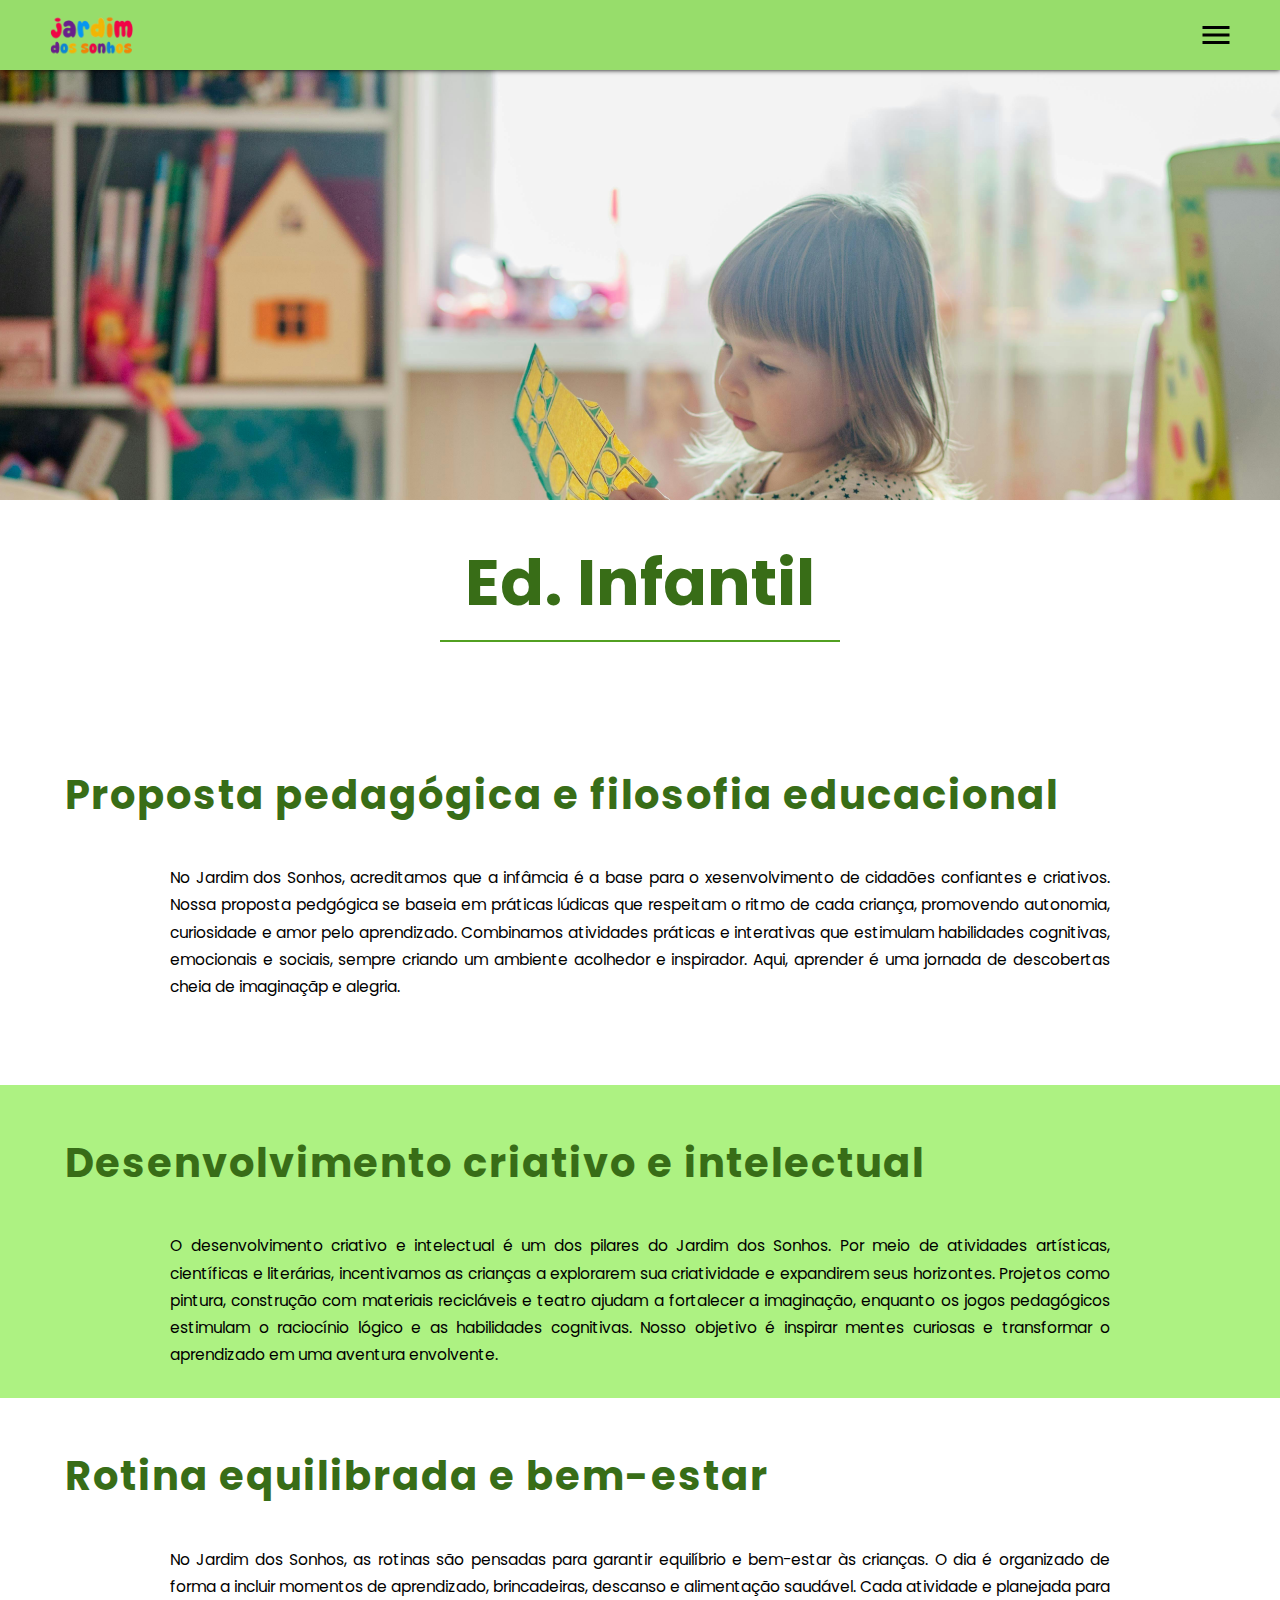
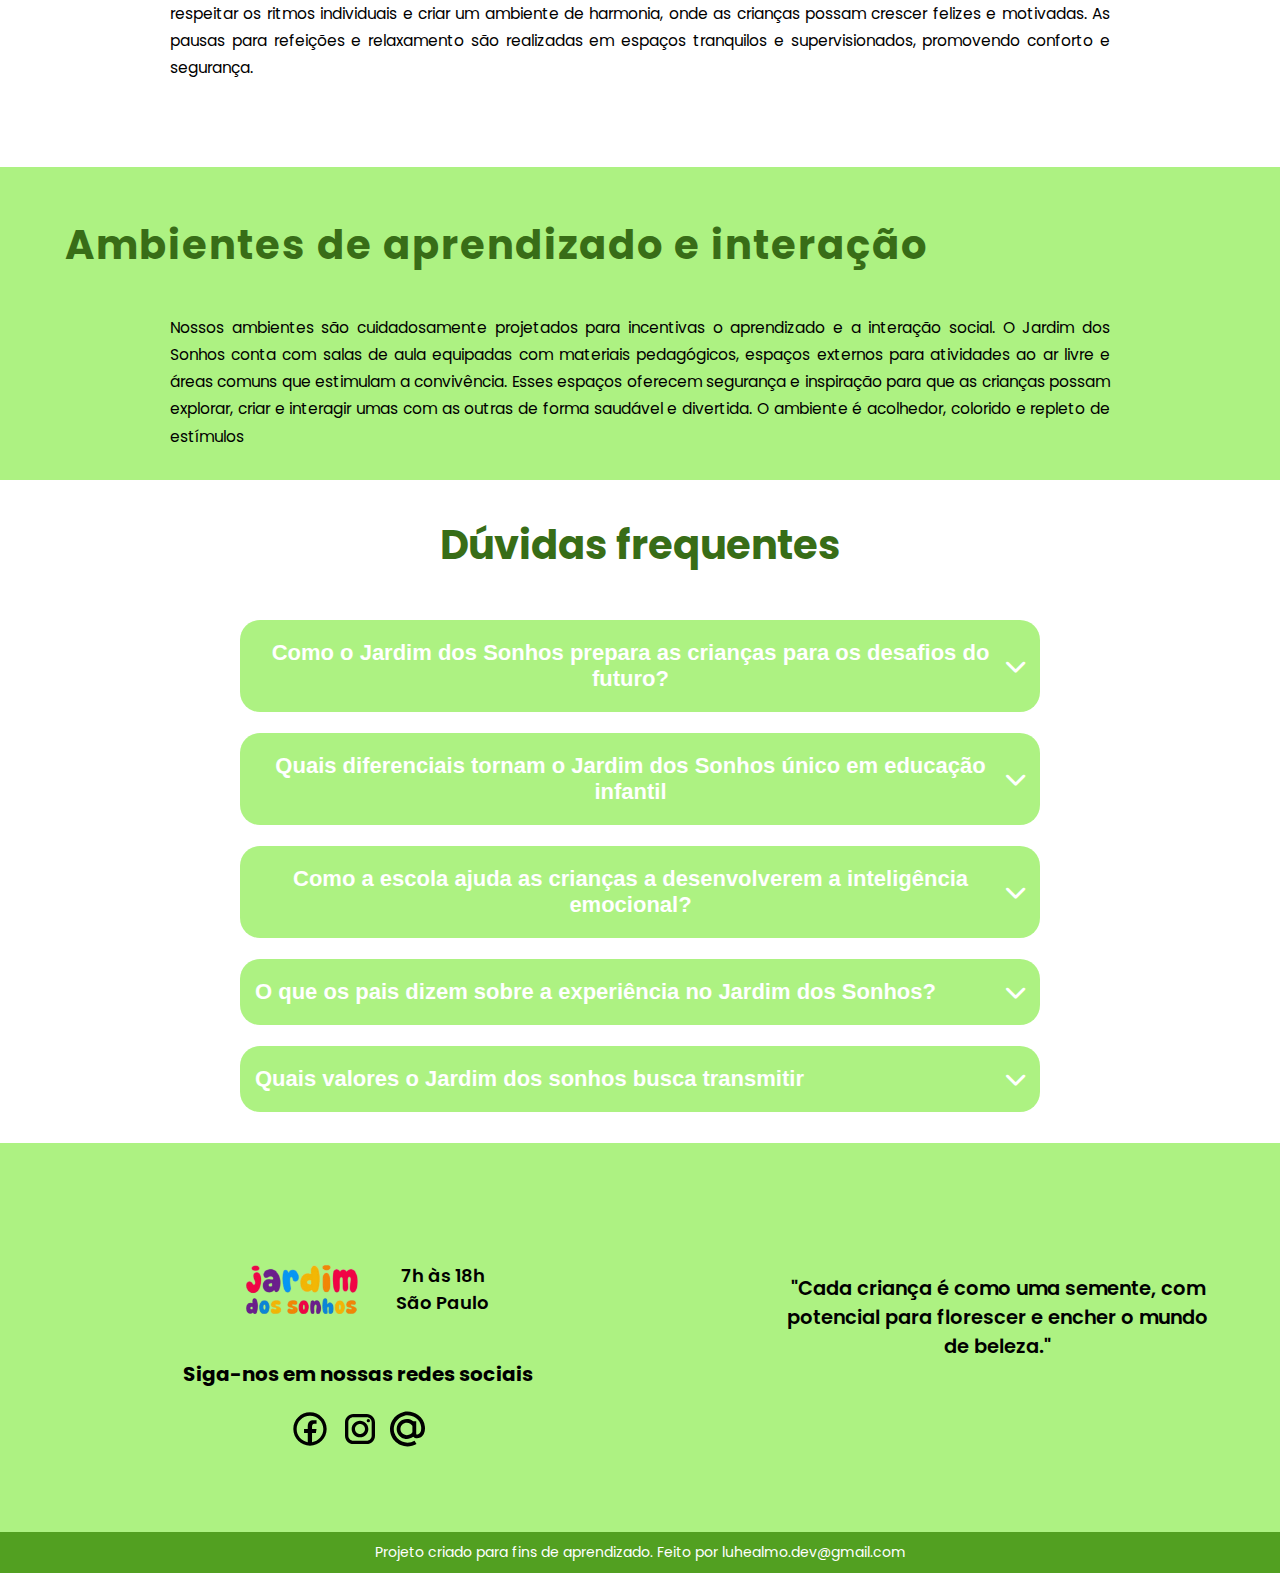
<file: page_ed_infantil/ed_infantil.html>
<!DOCTYPE html>
<html lang="pt-br">
<head>
    <meta charset="UTF-8">
    <meta name="viewport" content="width=device-width, initial-scale=1.0">
    <link rel="stylesheet" href="assents/style-ed_infantil.css">
    <script defer src="assents/ed_infantil.js"></script>
    <link rel="shortcut icon" href="assents/imgs/flor.png" type="image/x-icon">
    <link href='https://unpkg.com/boxicons/css/boxicons.min.css' rel='stylesheet'>
    <link rel="stylesheet" href="https://unpkg.com/swiper/swiper-bundle.min.css" />
    <link rel="stylesheet" href="https://cdnjs.cloudflare.com/ajax/libs/font-awesome/6.0.0-beta3/css/all.min.css" />
    <title>Ed. Infantil</title>
</head>
<body>
    <div class="container">
        <div class="photo-main"></div>
    <div class="container">
        
        <header class="main-nav">
            <nav>
                <div class="nav-container">
                    <div class="logo-main"></div>
                    <ul class="sidebar">
                        <li class="nav_closed-button-icon" ><a href="#"><svg xmlns="http://www.w3.org/2000/svg" height="32px" viewBox="0 -960 960 960" width="32px" fill="undefined"><path d="m256-200-56-56 224-224-224-224 56-56 224 224 224-224 56 56-224 224 224 224-56 56-224-224-224 224Z"/></svg></a></li>
                        <li><a href="#proposal_and_philosophy">Proposta e filosofia</a></li>
                        <li><a href="#development">Desenvolvimento</a></li>
                        <li><a href="#routine">Rotina</a></li>
                        <li><a href="#learning_and_interaction">Apredizado e interação</a></li>
                        <li><a href="#FAQ-box">Dúvidas</a></li>
                    </ul>
                    <li class="nav_menu-button-icon"><a href="#" onclick="showSidebar(event)"><svg xmlns="http://www.w3.org/2000/svg" height="36px" viewBox="0 -960 960 960" width="36px" fill="undefined"><path d="M120-240v-80h720v80H120Zm0-200v-80h720v80H120Zm0-200v-80h720v80H120Z"/></svg></a></li>  
                </div>
            </nav>
        </header>

        <div class="content">
            <section class="content-ideias-educational">
                <div class="ideias-educational">
                    <div class="paragraph-photo">Ed. Infantil</div>
                    <div class="line"></div>
                    <div class="proposal_and_philosophy-content">
                        <div class="proposal_and_philosophy" id="proposal_and_philosophy">
                            <h1 class="title-ideias-educational">Proposta pedagógica e filosofia educacional</h1>
                            <p>No Jardim dos Sonhos, acreditamos que a infâmcia é a base para o xesenvolvimento de cidadões confiantes e criativos. Nossa proposta pedgógica se baseia em práticas lúdicas que respeitam o ritmo de cada criança, promovendo autonomia, curiosidade e amor pelo aprendizado. Combinamos atividades práticas e interativas que estimulam habilidades cognitivas, emocionais e sociais, sempre criando um ambiente acolhedor e inspirador. Aqui, aprender é uma jornada de descobertas cheia de imaginaçãp e alegria.</p>
                        </div>
                    </div>
                    <div class="development-content">
                        <div class="development" id="development">
                            <h1 class="title-ideias-educational">Desenvolvimento criativo e intelectual</h1>
                            <p>O desenvolvimento criativo e intelectual é um dos pilares do Jardim dos Sonhos. Por meio de atividades artísticas, científicas e literárias, incentivamos as crianças a explorarem sua criatividade  e expandirem seus horizontes. Projetos como pintura, construção com materiais recicláveis e teatro ajudam a fortalecer a imaginação, enquanto os jogos pedagógicos estimulam o raciocínio lógico e as habilidades cognitivas. Nosso objetivo é inspirar mentes curiosas e transformar o aprendizado em uma aventura envolvente.</p>
                        </div> 
                    </div>
                    <div class="routine-content">
                        <div class="routine" id="routine">
                            <h1 class="title-ideias-educational">Rotina equilibrada e bem-estar</h1>
                            <p>No Jardim dos Sonhos, as rotinas são pensadas para garantir equilíbrio e bem-estar às crianças. O dia é organizado de forma a incluir momentos de aprendizado, brincadeiras, descanso e alimentação saudável. Cada atividade e planejada para respeitar os ritmos individuais e criar um ambiente de harmonia, onde as crianças possam crescer felizes e motivadas. As pausas para refeições e relaxamento são realizadas em espaços tranquilos e supervisionados, promovendo conforto e segurança.</p>
                        </div>
                    </div>
                    <div class="learning_and_interaction-content">
                        <div class="learning_and_interaction" id="learning_and_interaction">
                            <h1 class="title-ideias-educational">Ambientes de aprendizado e interação</h1>
                            <p>Nossos ambientes são cuidadosamente projetados para incentivas o aprendizado e a interação social. O Jardim dos Sonhos conta com salas de aula equipadas com materiais pedagógicos, espaços externos para atividades ao ar livre e áreas comuns que estimulam a convivência. Esses espaços oferecem segurança e inspiração para que as crianças possam explorar, criar e interagir umas com as outras de forma saudável e divertida. O ambiente é acolhedor, colorido e repleto de estímulos</p>
                        </div>
                    </div>
                </div>
            </section>
    
            <section class="content-FAQ-box">
                <div class="FAQ-box" id="FAQ-box">
                    <h1 class="title-FAQ-box">Dúvidas frequentes</h1>
                    <div class="questions-container">
                        <div class="question">
                            <button>
                                <span>Como o Jardim dos Sonhos prepara as crianças para os desafios do futuro?</span>
                                <i class="fa-solid fa-chevron-down d-arrow"></i>
                            </button>
                            <p>O Jardim dos Sonhos utiliza uma metodologia que estimula habilidades essenciais para o futuro, como autonomia, resolução de problemas, colaboração e criatividade. Por meio de projetos interativos e atividades práticas, incentivamos as crianças a pensarem de maneira crítica e enfrentarem desafios com confiança. Nosso objetivo é preparar os alunos para se adaptarem e prosperarem em um mundo em constante mudança.</p>
                        </div>
                        <div class="question">
                            <button>
                                <span>Quais diferenciais tornam o Jardim dos Sonhos único em educação infantil</span>
                                <i class="fa-solid fa-chevron-down d-arrow"></i>
                            </button>
                            <p>O Jardim dos Sonhos se destaca por sua abordagem personalizada e acolhedora. Com um ambiente seguro e vibrante, professores altamente qualificados e uma proposta pedagógica inovadora, conseguimos transformar o aprendizado em uma experiência enriquecedora. Além disso, oferecemos atividades diferenciadas, como artes, música e recreação ao ar livre, sempre priorizando o bem-estar e o desenvolvimento integral das crianças.</p>
                        </div>
                        <div class="question">
                            <button>
                                <span>Como a escola ajuda as crianças a desenvolverem a inteligência emocional?</span>
                                <i class="fa-solid fa-chevron-down d-arrow"></i>
                            </button>
                            <p>Trabalhamos para que as crianças aprendam a identificar, expressar e lidar com suas emoções de forma saudável. Por meio de histórias, rodas de conversa e brincadeiras colaborativas, incentivamos o desenvolvimento de empatia, autocontrole e habilidades sociais. Criamos um ambiente seguro e acolhedor, onde elas podem compartilhar suas experiências e aprender com o apoio de colegas e educadores.</p>
                        </div>
                        <div class="question">
                            <button>
                                <span>O que os pais dizem sobre a experiência no Jardim dos Sonhos?</span>
                                <i class="fa-solid fa-chevron-down d-arrow"></i>
                            </button>
                            <p>Os pais frequentemente destacam o ambiente acolhedor e as metodologias inovadoras como diferenciais do Jardim dos Sonhos. Muitos elogiam a comunicação constante entre escola e família, bem como o cuidado individualizado com cada criança. Histórias de progresso e felicidade dos alunos são frequentemente compartilhadas, reforçando a confiança no trabalho realizado pela escolinha.</p>
                        </div>
                        <div class="question">
                            <button>
                                <span>Quais valores o Jardim dos sonhos busca transmitir</span>
                                <i class="fa-solid fa-chevron-down d-arrow"></i>
                            </button>
                            <p>No Jardim dos Sonhos, trabalhamos para que as crianças internalizem valores como respeito, empatia, responsabilidade e colaboração. Esses princípios são incorporados em todas as atividades, desde brincadeiras até projetos mais estruturados, ajudando os pequenos a se tornarem cidadãos conscientes, confiantes e preparados para contribuir positivamente com o mundo ao seu redor.</p>
                        </div>
                    </div>
                </div>
            </section>
        </div>
    </div>
    
    <footer class="content-footer">
        <div class="content-information_footer">
            <div class="content-logo">
            <div class="logo-footer"></div>
            </div>
            <div class="information-schedules-location_footer">
                <p class="schedules">7h às 18h</p>
                <p class="location">São Paulo</p>
            </div>
            <div class="links-social-media_footer">
                <h2 class="text-social-media_footer">Siga-nos em nossas redes sociais</h2>
                <div class="content-social-media">
                    <a href="#" class="facebook_footer"><svg xmlns="http://www.w3.org/2000/svg" x="0px" y="0px" width="40" height="40" viewBox="0 0 24 24">
                        <path d="M 12 2 C 6.4889971 2 2 6.4889971 2 12 C 2 17.511003 6.4889971 22 12 22 C 17.511003 22 22 17.511003 22 12 C 22 6.4889971 17.511003 2 12 2 z M 12 4 C 16.430123 4 20 7.5698774 20 12 C 20 16.014467 17.065322 19.313017 13.21875 19.898438 L 13.21875 14.384766 L 15.546875 14.384766 L 15.912109 12.019531 L 13.21875 12.019531 L 13.21875 10.726562 C 13.21875 9.7435625 13.538984 8.8710938 14.458984 8.8710938 L 15.935547 8.8710938 L 15.935547 6.8066406 C 15.675547 6.7716406 15.126844 6.6953125 14.089844 6.6953125 C 11.923844 6.6953125 10.654297 7.8393125 10.654297 10.445312 L 10.654297 12.019531 L 8.4277344 12.019531 L 8.4277344 14.384766 L 10.654297 14.384766 L 10.654297 19.878906 C 6.8702905 19.240845 4 15.970237 4 12 C 4 7.5698774 7.5698774 4 12 4 z"></path>
                        </svg></a>
                    <a href="#" class="instagram_footer"><svg xmlns="http://www.w3.org/2000/svg" x="0px" y="0px" width="40" height="40" viewBox="0 0 24 24">
                        <path d="M 8 3 C 5.243 3 3 5.243 3 8 L 3 16 C 3 18.757 5.243 21 8 21 L 16 21 C 18.757 21 21 18.757 21 16 L 21 8 C 21 5.243 18.757 3 16 3 L 8 3 z M 8 5 L 16 5 C 17.654 5 19 6.346 19 8 L 19 16 C 19 17.654 17.654 19 16 19 L 8 19 C 6.346 19 5 17.654 5 16 L 5 8 C 5 6.346 6.346 5 8 5 z M 17 6 A 1 1 0 0 0 16 7 A 1 1 0 0 0 17 8 A 1 1 0 0 0 18 7 A 1 1 0 0 0 17 6 z M 12 7 C 9.243 7 7 9.243 7 12 C 7 14.757 9.243 17 12 17 C 14.757 17 17 14.757 17 12 C 17 9.243 14.757 7 12 7 z M 12 9 C 13.654 9 15 10.346 15 12 C 15 13.654 13.654 15 12 15 C 10.346 15 9 13.654 9 12 C 9 10.346 10.346 9 12 9 z"></path>
                    </svg></a>
                    <a href="#" class="email_footer"><svg height="38px" width="35px" version="1.1" id="Capa_1" xmlns="http://www.w3.org/2000/svg" xmlns:xlink="http://www.w3.org/1999/xlink" viewBox="0 0 378.632 378.632" xml:space="preserve"><g id="SVGRepo_bgCarrier" stroke-width="0"></g><g id="SVGRepo_tracerCarrier" stroke-linecap="round" stroke-linejoin="round"></g><g id="SVGRepo_iconCarrier"> <path d="M377.406,160.981c-5.083-48.911-31.093-92.52-73.184-122.854C259.004,5.538,200.457-6.936,147.603,4.807 C97.354,15.971,53.256,48.312,26.571,93.491C-0.122,138.731-7.098,192.982,7.436,242.39c7.832,26.66,21.729,51.712,40.15,72.51 c18.594,20.972,41.904,37.722,67.472,48.459c23.579,9.888,48.628,14.797,73.653,14.797c34.128-0.001,68.115-9.121,97.949-27.098 l-21.092-35.081c-40.578,24.451-90.887,28.029-134.652,9.66c-40.283-16.96-71.759-52.383-84.211-94.761 c-11.336-38.595-5.846-81.093,15.125-116.586c20.922-35.467,55.426-60.801,94.622-69.533c41.644-9.225,87.948,0.669,123.857,26.566 c32.502,23.394,52.497,56.769,56.363,93.907c2.515,23.979,0.31,42.891-6.526,56.226c-14.487,28.192-35.526,28.36-43.873,27.132 c-0.283-0.041-0.476-0.082-0.65-0.117c-2.396-3.709-2.091-17.489-1.974-23.473c0.044-2.332,0.084-4.572,0.084-6.664v-112.06h-31.349 c-3.998-3.278-8.225-6.251-12.674-8.921c-17.076-10.159-36.858-15.552-57.255-15.552c-29.078,0-56.408,10.597-76.896,29.824 c-32.537,30.543-42.63,80.689-24.551,122.023c8.578,19.62,23.065,35.901,41.876,47.066c17.611,10.434,38.182,15.972,59.47,15.972 c24.394,0,46.819-6.735,64.858-19.492c1.915-1.342,3.813-2.79,5.626-4.233c6.431,8.805,15.811,14.4,27.464,16.114 c16.149,2.408,32.299-0.259,46.784-7.668c16.453-8.419,29.715-22.311,39.439-41.271C377.209,219.346,380.778,193.46,377.406,160.981 z M242.33,224.538c-0.891,1.283-2.229,2.907-2.961,3.803c-0.599,0.778-1.151,1.46-1.643,2.073 c-3.868,4.982-8.597,9.48-14.113,13.374c-11.26,7.943-25.152,11.964-41.257,11.964c-28.968,0-53.462-14.75-63.846-38.544 c-11.258-25.69-5.071-56.854,15.035-75.692c12.7-11.95,30.538-18.784,48.911-18.784c13.028,0,25.56,3.375,36.268,9.788 c6.831,4.072,12.861,9.337,17.9,15.719c0.497,0.613,1.082,1.322,1.724,2.094c0.952,1.135,2.812,3.438,3.981,5.092V224.538z"></path> </g></svg></a> 
                </div>
            </div>
        </div>
        
        <div class="motto_footer">"Cada criança é como uma semente, com potencial para florescer e encher o mundo de beleza."</div>
        <div class="programmer">Projeto criado para fins de aprendizado. Feito por luhealmo.dev@gmail.com</div>
    </footer> 
</body>
</html>
</file>
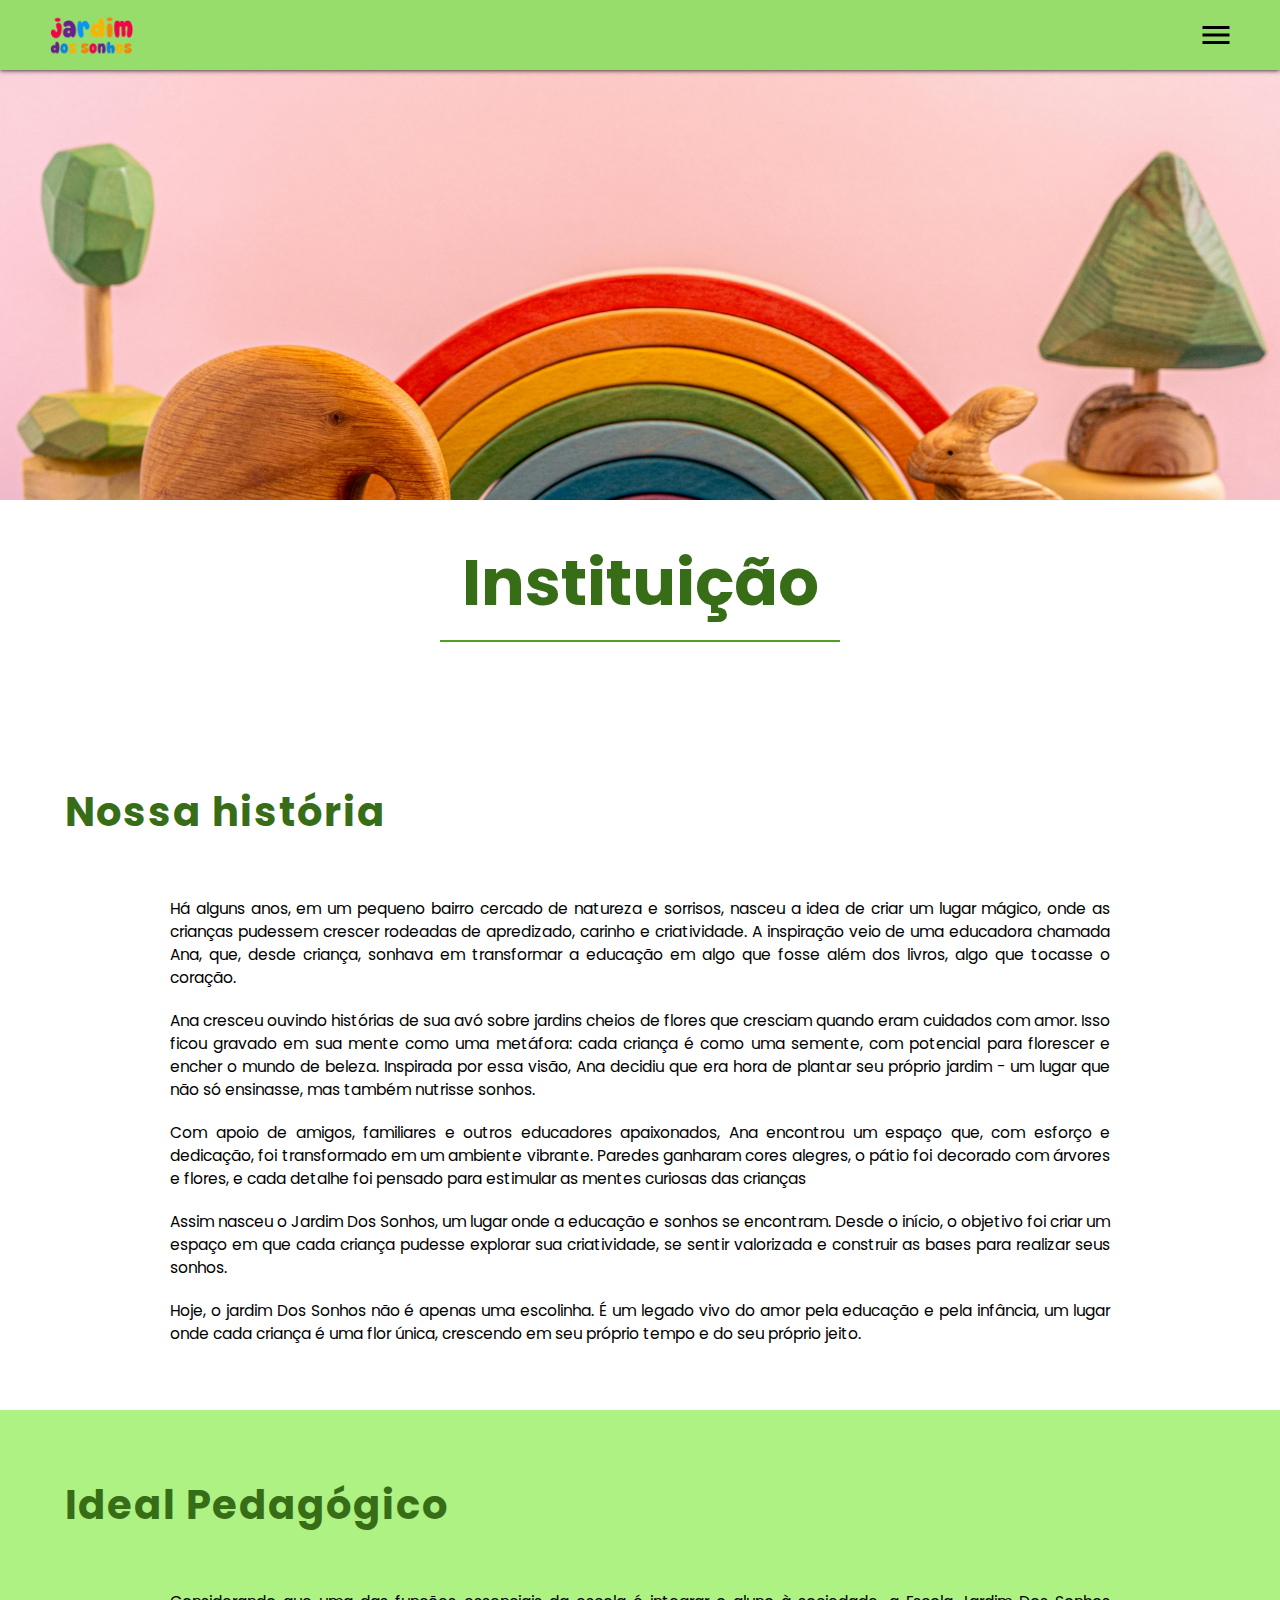
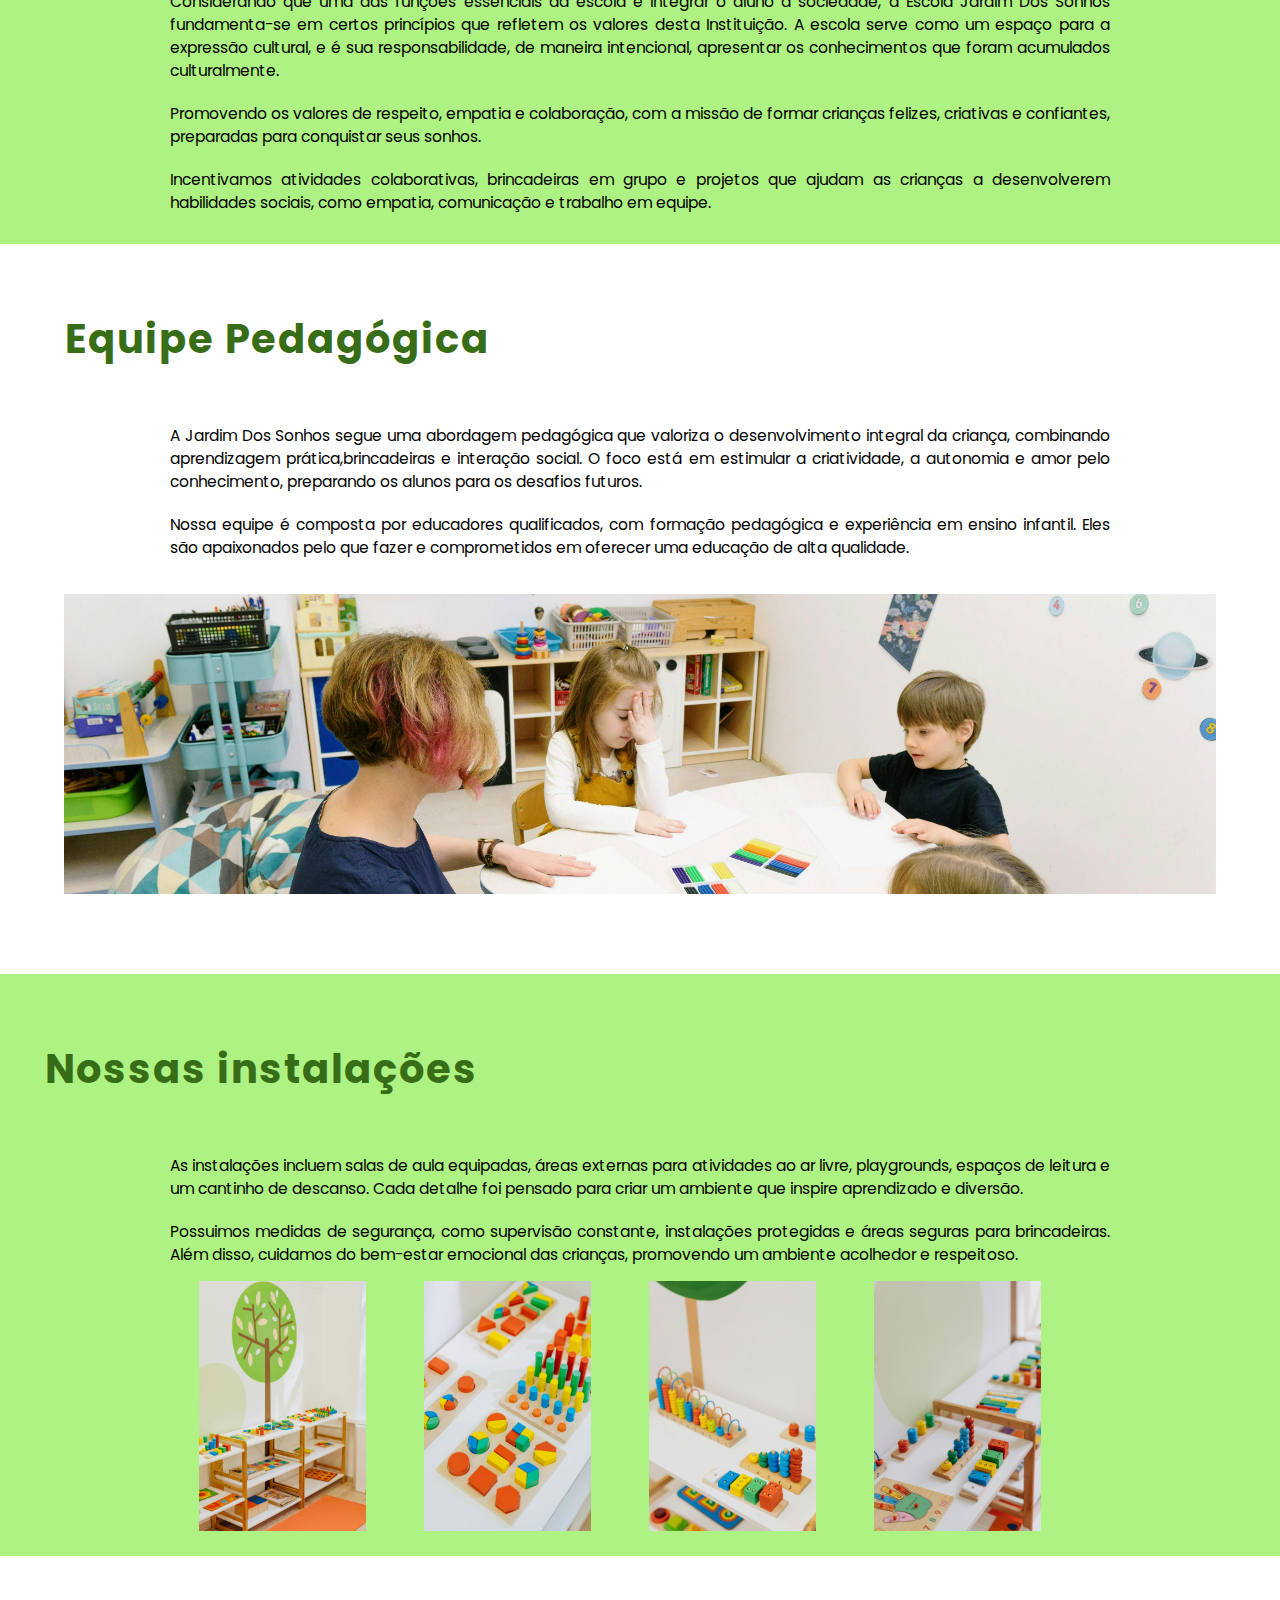
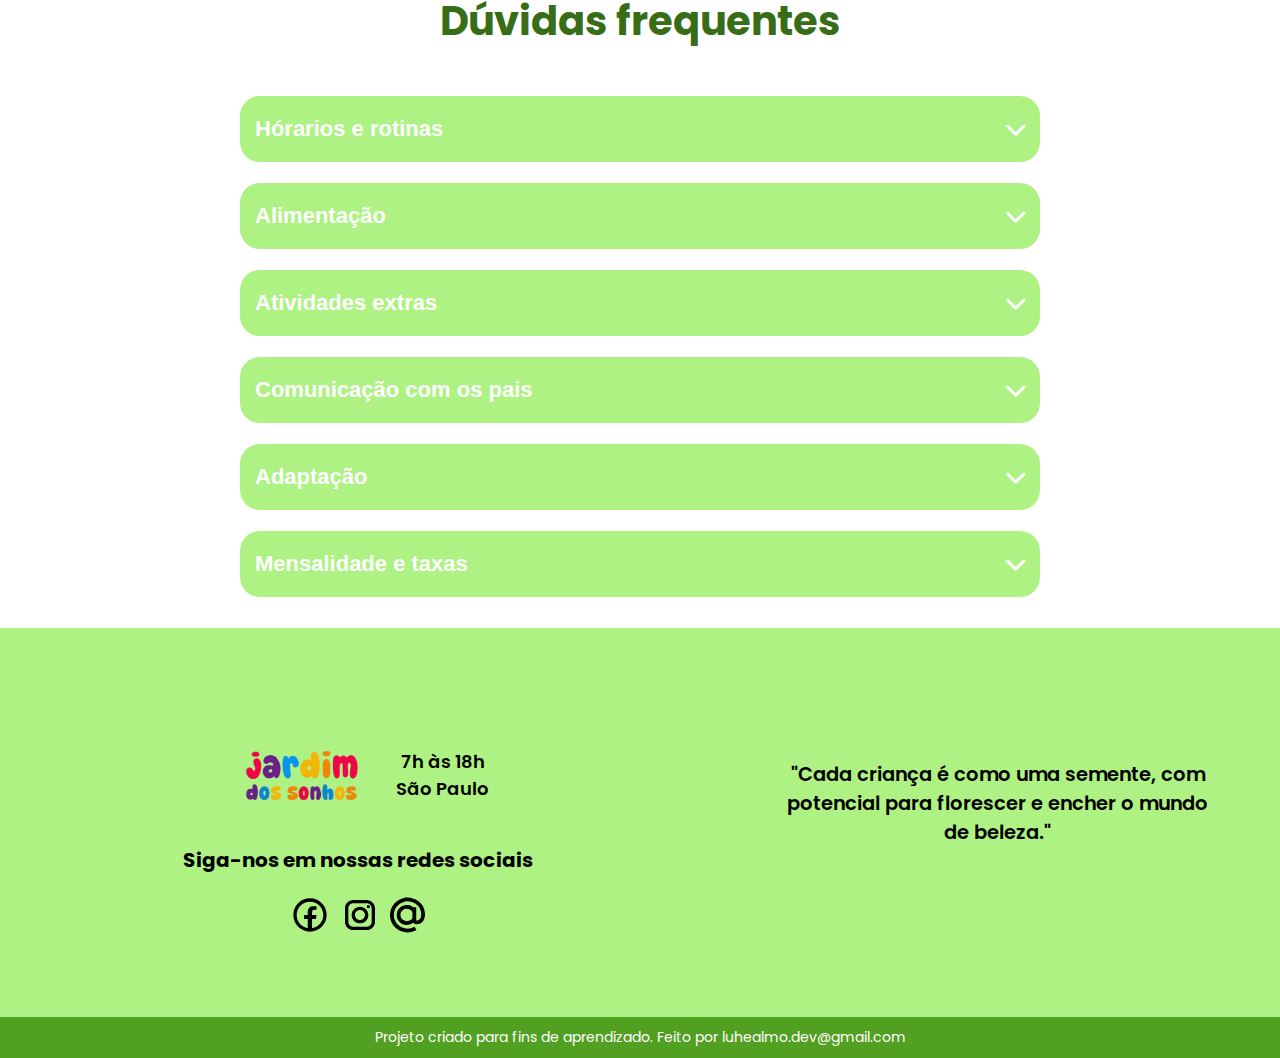
<file: page_instituicao/instituicao.html>
<!DOCTYPE html>
<html lang="pt-br">
<head>
    <meta charset="UTF-8">
    <meta name="viewport" content="width=device-width, initial-scale=1.0">
    <link rel="stylesheet" href="style-instituicao.css">
    <script defer src="instituicao.js"></script>
    <link rel="shortcut icon" href="favicon/flor.png" type="image/x-icon">
    <link href='https://unpkg.com/boxicons/css/boxicons.min.css' rel='stylesheet'>
    <link rel="stylesheet" href="https://unpkg.com/swiper/swiper-bundle.min.css" />
    <link rel="stylesheet" href="https://cdnjs.cloudflare.com/ajax/libs/font-awesome/6.0.0-beta3/css/all.min.css" />
    <title>Instituição</title>
</head>
<body>
    <div class="container">
        <div class="photo-main"></div>
    <div class="container">
        
        <header class="main-nav">
            <nav>
                <div class="nav-container">
                    <div class="logo-main"></div>
                    <ul class="sidebar">
                        <li class="nav_closed-button-icon" ><a href="#"><svg xmlns="http://www.w3.org/2000/svg" height="32px" viewBox="0 -960 960 960" width="32px" fill="undefined"><path d="m256-200-56-56 224-224-224-224 56-56 224 224 224-224 56 56-224 224 224 224-56 56-224-224-224 224Z"/></svg></a></li>
                        <li><a href="#history">História</a></li>
                        <li><a href="#ideario">Ideal</a></li>
                        <li><a href="#pegagogic">Equipe</a></li>
                        <li><a href="#infrastructure">Instalações</a></li>
                        <li><a href="#FAQ-box">Dúvidas</a></li>
                    </ul>
                    <li class="nav_menu-button-icon"><a href="#" onclick="showSidebar(event)"><svg xmlns="http://www.w3.org/2000/svg" height="36px" viewBox="0 -960 960 960" width="36px" fill="undefined"><path d="M120-240v-80h720v80H120Zm0-200v-80h720v80H120Zm0-200v-80h720v80H120Z"/></svg></a></li>  
                </div>
            </nav>
        </header>

        <div class="content">
            <section class="content-ideias-educational">
                <div class="ideias-educational">
                    <div class="paragraph-photo">Instituição</div>
                    <div class="line"></div>
                    <div class="history-content">
                        <div class="history" id="history">
                            <h1 class="title-ideias-educational">Nossa história</h1>
                            <p>Há alguns anos, em um pequeno bairro cercado de natureza e sorrisos, nasceu a idea de criar um lugar mágico, onde as crianças pudessem crescer rodeadas de apredizado, carinho e criatividade. A inspiração veio de uma educadora chamada Ana, que, desde criança, sonhava em transformar a educação em algo que fosse além dos livros, algo que tocasse o coração.</p>
                            <p>Ana cresceu ouvindo histórias de sua avó sobre jardins cheios de flores que cresciam quando eram cuidados com amor. Isso ficou gravado em sua mente como uma metáfora: cada criança é como uma semente, com potencial para florescer e encher o mundo de beleza. Inspirada por essa visão, Ana decidiu que era hora de plantar seu próprio jardim - um lugar que não só ensinasse, mas também nutrisse sonhos.</p>
                            <p>Com apoio de amigos, familiares e outros educadores apaixonados, Ana encontrou um espaço que, com esforço e dedicação, foi transformado em um ambiente vibrante. Paredes ganharam cores alegres, o pátio foi decorado com árvores e flores, e cada detalhe foi pensado para estimular as mentes curiosas das crianças</p>
                            <p>Assim nasceu o Jardim Dos Sonhos, um lugar onde a educação e sonhos se encontram. Desde o início, o objetivo foi criar um espaço em que cada criança pudesse explorar sua criatividade, se sentir valorizada e construir as bases para realizar seus sonhos.</p>
                            <p>Hoje, o jardim Dos Sonhos não é apenas uma escolinha. É um legado vivo do amor pela educação e pela infância, um lugar onde cada criança é uma flor única, crescendo em seu próprio tempo e do seu próprio jeito.</p>
                        </div>
                    </div>
                    <div class="ideario-content">
                        <div class="ideario" id="ideario">
                            <h1 class="title-ideias-educational">Ideal Pedagógico</h1>
                            <p>Considerando que uma das funções essenciais da escola é integrar o aluno à sociedade, a Escola Jardim Dos Sonhos fundamenta-se em certos princípios que refletem os valores desta Instituição. A escola serve como um espaço para a expressão cultural, e é sua responsabilidade, de maneira intencional, apresentar os conhecimentos que foram acumulados culturalmente.</p>
                            <p>Promovendo os valores de respeito, empatia e colaboração, com a missão de formar crianças felizes, criativas e confiantes, preparadas para conquistar seus sonhos.</p>
                            <p>Incentivamos atividades colaborativas, brincadeiras em grupo e projetos que ajudam as crianças a desenvolverem habilidades sociais, como empatia, comunicação e trabalho em equipe.</p>
                        </div> 
                    </div>
                    <div class="pegagogic-content">
                        <div class="pegagogic-work" id="pegagogic">
                            <h1 class="title-ideias-educational">Equipe Pedagógica</h1>
                            <p>A Jardim Dos Sonhos segue uma abordagem pedagógica que valoriza o desenvolvimento integral da criança, combinando aprendizagem prática,brincadeiras e interação social. O foco está em estimular a criatividade, a autonomia e amor pelo conhecimento, preparando os alunos para os desafios futuros.</p>
                            <p>Nossa equipe é composta por educadores qualificados, com formação pedagógica e experiência em ensino infantil. Eles são apaixonados pelo que fazer e comprometidos em oferecer uma educação de alta qualidade.</p>
                            <div class="photo-pegagogic-work"></div>
                        </div>
                    </div>
                    <div class="infrastructure-content">
                        <div class="infrastructure" id="infrastructure">
                            <h1 class="title-ideias-educational">Nossas instalações</h1>
                            <p>As instalações incluem salas de aula equipadas, áreas externas para atividades ao ar livre, playgrounds, espaços de leitura e um cantinho de descanso. Cada detalhe foi pensado para criar um ambiente que inspire aprendizado e diversão.</p>
                            <p>Possuimos medidas de segurança, como supervisão constante, instalações protegidas e áreas seguras para brincadeiras. Além disso, cuidamos do bem-estar emocional das crianças, promovendo um ambiente acolhedor e respeitoso.</p>
                            <div class="content-imgs-infraestructures">
                                <div class="photo-infraestructure1"></div>
                                <div class="photo-infraestructure2"></div>
                                <div class="photo-infraestructure3"></div>
                                <div class="photo-infraestructure4"></div>
                            </div> 
                        </div>
                    </div>
                </div>
            </section>
    
            <section class="content-FAQ-box">
                <div class="FAQ-box" id="FAQ-box">
                    <h1 class="title-FAQ-box">Dúvidas frequentes</h1>
                    <div class="questions-container">
                        <div class="question">
                            <button>
                                <span>Hórarios e rotinas</span>
                                <i class="fa-solid fa-chevron-down d-arrow"></i>
                            </button>
                            <p>A escola funciona em horários flexíveis, atendendo às necessidades das familias. As rotinas diárias incluem momentos de aprendizado, brincadeiras, atividades artísticas e pausas para alimentação e descanso.</p>
                        </div>
                        <div class="question">
                            <button>
                                <span>Alimentação</span>
                                <i class="fa-solid fa-chevron-down d-arrow"></i>
                            </button>
                            <p>Oferecemos refeições saudáveis e balanceadas, planejadas por nutricionistas para atender às necessidades das crianças. Há opções para restrições alimentares, garantindo que todas possam se alimentar com segurança e qualidade.</p>
                        </div>
                        <div class="question">
                            <button>
                                <span>Atividades extras</span>
                                <i class="fa-solid fa-chevron-down d-arrow"></i>
                            </button>
                            <p>Além das aulas regulares, temos atividades como música, dança, arte e esportes, para enriquecer ainda mais o aprendizado e desenvolver diferentes habilidades nas crianças.</p>
                        </div>
                        <div class="question">
                            <button>
                                <span>Comunicação com os pais</span>
                                <i class="fa-solid fa-chevron-down d-arrow"></i>
                            </button>
                            <p>Mantemos os pais informados por meio de reuniões perióticas, relatório individuais e canal de comunicação dedicado. A parceria entre escola e família é essencial para o desenvolvimento das crianças.</p>
                        </div>
                        <div class="question">
                            <button>
                                <span>Adaptação</span>
                                <i class="fa-solid fa-chevron-down d-arrow"></i>
                            </button>
                            <p>O processo de adaptação é realizado com carinho e paciência, respeitando o ritmo de cada criança. Organizamos momentos de interação gradual, com suporte para os pais durante essa fase importante.</p>
                        </div>
                        <div class="question">
                            <button>
                                <span>Mensalidade e taxas</span>
                                <i class="fa-solid fa-chevron-down d-arrow"></i>
                            </button>
                            <p>Oferecemos custos acessíveis e transparência em relação às mensalidades e taxas. Também há opções de suporte financeiro ou descontos para familias que necessitem.</p>
                        </div>
                    </div>
                </div>
            </section>
        </div>
    </div>
    
    <footer class="content-footer">
        <div class="content-information_footer">
            <div class="content-logo">
            <div class="logo-footer"></div>
            </div>
            <div class="information-schedules-location_footer">
                <p class="schedules">7h às 18h</p>
                <p class="location">São Paulo</p>
            </div>
            <div class="links-social-media_footer">
                <h2 class="text-social-media_footer">Siga-nos em nossas redes sociais</h2>
                <div class="content-social-media">
                    <a href="#" class="facebook_footer"><svg xmlns="http://www.w3.org/2000/svg" x="0px" y="0px" width="40" height="40" viewBox="0 0 24 24">
                        <path d="M 12 2 C 6.4889971 2 2 6.4889971 2 12 C 2 17.511003 6.4889971 22 12 22 C 17.511003 22 22 17.511003 22 12 C 22 6.4889971 17.511003 2 12 2 z M 12 4 C 16.430123 4 20 7.5698774 20 12 C 20 16.014467 17.065322 19.313017 13.21875 19.898438 L 13.21875 14.384766 L 15.546875 14.384766 L 15.912109 12.019531 L 13.21875 12.019531 L 13.21875 10.726562 C 13.21875 9.7435625 13.538984 8.8710938 14.458984 8.8710938 L 15.935547 8.8710938 L 15.935547 6.8066406 C 15.675547 6.7716406 15.126844 6.6953125 14.089844 6.6953125 C 11.923844 6.6953125 10.654297 7.8393125 10.654297 10.445312 L 10.654297 12.019531 L 8.4277344 12.019531 L 8.4277344 14.384766 L 10.654297 14.384766 L 10.654297 19.878906 C 6.8702905 19.240845 4 15.970237 4 12 C 4 7.5698774 7.5698774 4 12 4 z"></path>
                        </svg></a>
                    <a href="#" class="instagram_footer"><svg xmlns="http://www.w3.org/2000/svg" x="0px" y="0px" width="40" height="40" viewBox="0 0 24 24">
                        <path d="M 8 3 C 5.243 3 3 5.243 3 8 L 3 16 C 3 18.757 5.243 21 8 21 L 16 21 C 18.757 21 21 18.757 21 16 L 21 8 C 21 5.243 18.757 3 16 3 L 8 3 z M 8 5 L 16 5 C 17.654 5 19 6.346 19 8 L 19 16 C 19 17.654 17.654 19 16 19 L 8 19 C 6.346 19 5 17.654 5 16 L 5 8 C 5 6.346 6.346 5 8 5 z M 17 6 A 1 1 0 0 0 16 7 A 1 1 0 0 0 17 8 A 1 1 0 0 0 18 7 A 1 1 0 0 0 17 6 z M 12 7 C 9.243 7 7 9.243 7 12 C 7 14.757 9.243 17 12 17 C 14.757 17 17 14.757 17 12 C 17 9.243 14.757 7 12 7 z M 12 9 C 13.654 9 15 10.346 15 12 C 15 13.654 13.654 15 12 15 C 10.346 15 9 13.654 9 12 C 9 10.346 10.346 9 12 9 z"></path>
                    </svg></a>
                    <a href="#" class="email_footer"><svg height="38px" width="35px" version="1.1" id="Capa_1" xmlns="http://www.w3.org/2000/svg" xmlns:xlink="http://www.w3.org/1999/xlink" viewBox="0 0 378.632 378.632" xml:space="preserve"><g id="SVGRepo_bgCarrier" stroke-width="0"></g><g id="SVGRepo_tracerCarrier" stroke-linecap="round" stroke-linejoin="round"></g><g id="SVGRepo_iconCarrier"> <path d="M377.406,160.981c-5.083-48.911-31.093-92.52-73.184-122.854C259.004,5.538,200.457-6.936,147.603,4.807 C97.354,15.971,53.256,48.312,26.571,93.491C-0.122,138.731-7.098,192.982,7.436,242.39c7.832,26.66,21.729,51.712,40.15,72.51 c18.594,20.972,41.904,37.722,67.472,48.459c23.579,9.888,48.628,14.797,73.653,14.797c34.128-0.001,68.115-9.121,97.949-27.098 l-21.092-35.081c-40.578,24.451-90.887,28.029-134.652,9.66c-40.283-16.96-71.759-52.383-84.211-94.761 c-11.336-38.595-5.846-81.093,15.125-116.586c20.922-35.467,55.426-60.801,94.622-69.533c41.644-9.225,87.948,0.669,123.857,26.566 c32.502,23.394,52.497,56.769,56.363,93.907c2.515,23.979,0.31,42.891-6.526,56.226c-14.487,28.192-35.526,28.36-43.873,27.132 c-0.283-0.041-0.476-0.082-0.65-0.117c-2.396-3.709-2.091-17.489-1.974-23.473c0.044-2.332,0.084-4.572,0.084-6.664v-112.06h-31.349 c-3.998-3.278-8.225-6.251-12.674-8.921c-17.076-10.159-36.858-15.552-57.255-15.552c-29.078,0-56.408,10.597-76.896,29.824 c-32.537,30.543-42.63,80.689-24.551,122.023c8.578,19.62,23.065,35.901,41.876,47.066c17.611,10.434,38.182,15.972,59.47,15.972 c24.394,0,46.819-6.735,64.858-19.492c1.915-1.342,3.813-2.79,5.626-4.233c6.431,8.805,15.811,14.4,27.464,16.114 c16.149,2.408,32.299-0.259,46.784-7.668c16.453-8.419,29.715-22.311,39.439-41.271C377.209,219.346,380.778,193.46,377.406,160.981 z M242.33,224.538c-0.891,1.283-2.229,2.907-2.961,3.803c-0.599,0.778-1.151,1.46-1.643,2.073 c-3.868,4.982-8.597,9.48-14.113,13.374c-11.26,7.943-25.152,11.964-41.257,11.964c-28.968,0-53.462-14.75-63.846-38.544 c-11.258-25.69-5.071-56.854,15.035-75.692c12.7-11.95,30.538-18.784,48.911-18.784c13.028,0,25.56,3.375,36.268,9.788 c6.831,4.072,12.861,9.337,17.9,15.719c0.497,0.613,1.082,1.322,1.724,2.094c0.952,1.135,2.812,3.438,3.981,5.092V224.538z"></path> </g></svg></a> 
                </div>
            </div>
        </div>
        
        <div class="motto_footer">"Cada criança é como uma semente, com potencial para florescer e encher o mundo de beleza."</div>
        <div class="programmer">Projeto criado para fins de aprendizado. Feito por luhealmo.dev@gmail.com</div>
    </footer> 
</body>
</html>
</file>
<file: home_page_style.css>
@import url('https://fonts.googleapis.com/css2?family=Poppins:ital,wght@0,100;0,200;0,300;0,400;0,500;0,600;0,700;0,800;0,900;1,100;1,200;1,300;1,400;1,500;1,600;1,700;1,800;1,900&display=swap');


*{
    margin: 0;
    padding: 0;
    box-sizing: border-box;
}

body{
    font-family: 'Poppins', sans-serif;
    width: 100vw;
    height: 100vh;
    overflow-x: hidden;
}
::-webkit-scrollbar {
  width: 7px;
  background: none;
}
::-webkit-scrollbar-track {
    background: transparent;
}
::-webkit-scrollbar-thumb {
  background-color: #52a021;
  border-radius: 10px;
}
a{
    font-family: inherit;
    text-decoration: none;
}
.nav-container_main {
    position: fixed;
    top: 0;
    width: 100%; 
    z-index: 1000;
    scroll-behavior: smooth;
}
.logo-main{
    background-image: url(assents/imgs-gerais/logo/logo_jardim_dos_sonhos.png);
    background-repeat: no-repeat;
    background-position: center;
    background-size: cover;
    margin-left: 20px;
    width: 90px;
    height: 90px;
}
.nav-main{
    background-color: #97DD6B;
    padding-inline: 16px; /*se comporta como padding-left e padding-right.*/
    box-shadow: 0px 0px 5px black;
    position: relative;
    z-index: 100;
}
.nav{
    max-width: 1280px;
    height: 70px;
    margin-inline: auto;
    display: flex;
    justify-content: space-between;
    align-items: center;
}
nav li {
    height: 50px;
    transition: transform 0.3s ease-in-out; 
}

nav li:hover {
    transform: scale(1.05);
}

nav a {
    height: 100%;
    padding: 0 30px;
    text-decoration: none;
    display: flex;
    align-items: center;
    color: black;
}
.nav_menu-button-icon { 
    display: flex; 
    align-items: center; 
    justify-content: center; 
} 
.sidebar { 
    position: fixed; 
    top: 0; 
    right: 0; 
    height: 100vh; 
    width: 250px; 
    z-index: 1001; 
    background-color: #97dd6b44; 
    backdrop-filter: blur(10px); 
    box-shadow: -10px 0 10px rgba(0,0,0,0.1); 
    display: none; 
    flex-direction: column; 
    align-items: flex-start; 
    justify-content: flex-start; 
    list-style: none;
} 
.sidebar li { 
    width: 100%;
} 
.sidebar a { 
    width: 100%;
    color: black;
    position: relative;
    overflow: hidden;
    transition: 0.3s ease-in-out;
}
.sidebar a:not(.nav_closed-button-icon a)::before{
    content: "";
    position: absolute;
    top: 0;
    left: 100%;
    width: 100%;
    height: 100%;
    z-index: -1;
    transition: left 0.3s ease-in-out;
}
.sidebar a:not(.nav_closed-button-icon a):hover::before{
    left: 0;
}
.nav_closed-button-icon { 
    display: flex; 
    align-items: flex-end; 
    justify-content: flex-end; 
} 
.slider{
    margin: 0 auto;
    width: 100%;
    height: 450px;
    overflow: hidden;
    position: relative;
}
.slides{
    width: 500%;
    height: 450px;
    display: flex;
}
.slides input{
    display: none;
}
.slide{
    width: 20%;
    margin-top: 70px;
    transition: 2s;
    position: relative;
}
.slide img {
    width: 100%; 
    height: 100%;
    object-fit: cover;
    
}
.manual-navigation{
    position: absolute;
    bottom: 6px;
    left: 50%;
    transform: translateX(-50%);
    display: flex;
    justify-content: center;
    width: auto;
}
.manual-btn{
    border: 2px solid white;
    padding: 5px;
    border-radius: 10px;
    cursor: pointer;
    
}
.manual-btn:not(:last-child){
    margin-right: 40px;
}
.manual-btn:hover{
    background-color: white;
}
#radio1:checked ~ .first{
    margin-left: 0;
}
#radio2:checked ~ .first{
    margin-left: -20%;
}
#radio3:checked ~ .first{
    margin-left: -40%;
}
#radio4:checked ~ .first{
    margin-left: -60%;
}
#radio5:checked ~ .first{
    margin-left: -80%;
}
.navigation-auto div{
    border: 2px solid #ffffff;
    padding: 5px;
    border-radius: 10px;
    cursor: pointer;
}
.navigation-auto{
    position: absolute;
    width: 100%;
    margin-top: 430px;
    display: flex;
    justify-content: center;
}
.navigation-auto div:not(:last-child){
    margin-right: 40px;
}
#radio1:checked ~ .navigation-auto .auto-btn1{
    background-color: #C737A1;
}
#radio2:checked ~ .navigation-auto .auto-btn2{
    background-color: #6976E0;
}
#radio3:checked ~ .navigation-auto .auto-btn3{
    background-color: #2CA9A1;
}
#radio4:checked ~ .navigation-auto .auto-btn4{
    background-color: #FFD55A;
}
#radio5:checked ~ .navigation-auto .auto-btn5{
    background-color: #E67D53;
}

.container-additional-pages{
    display: flex;
    flex-direction: center;
    align-items: center;
    margin: 50px auto;
    max-width: 800px;
}
.content-imgs_main{
    display: flex;
    justify-content: center;
    align-items: center;
    margin-bottom: 30px;
}
.img1{
    background-image: url(assents/imgs-gerais/imgs-elementos/brinquedo_de_encaixe.png);
    background-size: cover;
    background-repeat: no-repeat;
    background-position: center;
    margin: 10px auto;
    width: 100px;
    height: 120px;
}
.img2{
    background-image: url(assents/imgs-gerais/imgs-elementos/chocalho.png);
    background-size: cover;
    background-repeat: no-repeat;
    background-position: center;
    margin: 10px auto;
    width: 73px;
    height: 120px;
}
.img3{
    background-image: url(assents/imgs-gerais/imgs-elementos/blocos_coloridos.png);
    background-size: cover;
    background-repeat: no-repeat;
    background-position: center;
    margin: 10px auto;
    width: 105px;
    height: 125px;
}
.content {
    flex: 1;
    display: flex;
    flex-direction: column; 
    gap: 10px; 
}
.instituicao{
    width: 200px;
    margin: 30px;
}
.bercario{
    width: 200px;
    margin: 30px;
}
.ed-infantil{
    width: 200px;
    margin: 30px;
}
.title-additional-pages{
    text-align: center;
    font-size: 17.5px;
    font-weight: bold;
    color: darkgreen;
}
.paragraph-additional-pages{
    text-align: center;
    font-size: 14.5px;
    margin: 10px;
    color: #2a2929;
}
.paragraph-more-pages-main{
    display: flex;
    justify-content: center;
    text-align: center;
    font-family: inherit;
    text-decoration: none;
    font-weight: bold;
    font-size: 14px;
    padding-bottom: 5px;
    color: darkgreen;
    cursor: pointer;
    transition: 0.2s ease-in;
}
.paragraph-more-pages-main:hover{
    border-bottom: 1px solid rgb(108, 166, 72);
}
.basic-information_main{
    max-width: 800px;
    height: auto;
    display: flex;
    justify-content: center;   
    align-items: center;
    flex-direction: column;
    margin: 30px auto;
}
.content-texts-arts {
    width: 100%;
    display: flex;
    align-items: center;
    justify-content: center;  
    margin: 30px auto;
    padding: 20px;
}
.content-texts-arts:nth-child(odd) {
    flex-direction: row; 
}
.content-texts-arts:nth-child(even) {
    flex-direction: row-reverse; 
}
.content-arts{
    border-radius: 20px;
    flex: 1;
    display: flex;
    justify-content: center;
    align-items: center;
}
.desenho1{
    background-image: url(assents/imgs-gerais/imgs-desenhos/desenho_casa.jpg);
    flex-shrink: 0;
    background-size: cover;
    background-repeat: no-repeat;
    width: 220px;
    height: 150px;
    border-radius: 20px;
    margin-left: 20px;
    transition: transform 0.3s ease;
}
.desenho1:hover {
    transform: scale(1.1); 
}
.desenho2{
    background-image: url(assents/imgs-gerais/imgs-desenhos/desenho_gato.webp);
    flex-shrink: 0;
    background-size: cover;
    background-repeat: no-repeat;
    width: 250px;
    height: 150px;
    border-radius: 20px;
    margin-right: 20px;
    transition: transform 0.3s ease;
}
.desenho2:hover {
    transform: scale(1.1); 
}
.desenho3{
    background-image: url(assents/imgs-gerais/imgs-desenhos/desenho_familia.jpg);
    flex-shrink: 0;
    background-size: cover;
    background-repeat: no-repeat;
    width: 270px;
    height: 210px;
    border-radius: 20px;
    margin-left: 20px;
    transition: transform 0.3s ease;
}
.desenho3:hover {
    transform: scale(1.1); 
}
.paragraph-principal-information,
.paragraph-information {
    flex: 1;
    font-family: inherit;
    color: #333;
}
.paragraph-principal-information{
    font-size: 1.7rem;
    padding-top: 5px;
    padding-bottom: 5px;
}
.paragraph-information{
    font-size: 1rem;
}

.content-calendar {
    max-width: 800px;
    padding: 15px;
    margin: 15px auto;
    display: flex;
    justify-content: center;
    align-items: center;
    flex-direction: column;
}
.content-dates {
    width: 450px;
    margin-top: 10px;
}
.calendar-item {
    margin-bottom: 10px;
    position: relative;
}
.date-calendar {
    border-radius: 20px 20px 0 0;
    margin: 0 10px;
    padding: 8px 15px;
    font-weight: bold;
    color: #333;
    font-size: 15px;
    cursor: pointer;
    transition: all 0.3s ease;
}
.paragraph-calendar {
    border-radius: 0 0 20px 20px;
    margin: 0 10px;
    padding: 0 15px;
    color: #2a2929;
    font-size: 14px;
    max-height: 0;
    opacity: 0;
    transform: translateY(-10px);
    overflow: hidden;
    transition: 
        max-height 0.6s cubic-bezier(0.4, 0, 0.2, 1),
        opacity 0.5s ease-out,
        transform 0.5s ease-out,
        padding 0.4s ease;
}

.calendar-item.active .paragraph-calendar {
    max-height: 300px;
    opacity: 1;
    transform: translateY(0);
    padding: 15px;
}

/* Cores para as datas */
.calendar-item:nth-child(1) .date-calendar { background-color: #ff6f7d; }
.calendar-item:nth-child(2) .date-calendar { background-color: #ffbc70; }
.calendar-item:nth-child(3) .date-calendar { background-color: #ffff6b; }
.calendar-item:nth-child(4) .date-calendar { background-color: #6dff8c; }
.calendar-item:nth-child(5) .date-calendar { background-color: #67b9f8; }
.calendar-item:nth-child(6) .date-calendar { background-color: #ba66ff; }

/* Cores para os parágrafos */
.calendar-item:nth-child(1) .paragraph-calendar { background-color: #ffb3ba; }
.calendar-item:nth-child(2) .paragraph-calendar { background-color: #ffdfba; }
.calendar-item:nth-child(3) .paragraph-calendar { background-color: #ffffba; }
.calendar-item:nth-child(4) .paragraph-calendar { background-color: #baffc9; }
.calendar-item:nth-child(5) .paragraph-calendar { background-color: #bae1ff; }
.calendar-item:nth-child(6) .paragraph-calendar { background-color: #e0bbff; }

.calendar-item:hover .date-calendar {
    box-shadow: 0 2px 5px rgba(0,0,0,0.1);
}
.title-dates {
    font-size: 2rem;
    color: #333;
    font-family: inherit;
    margin-top: 35px;
    text-align: center;
}

.swiper {
    width: 100%;
    height: 100%;
}
.swiper-slide {
    text-align: center;
    font-size: 18px;
    background: #fff;
    display: flex;
    justify-content: center;
    align-items: center;
}
.testimonials-slider {
    padding: 20px 0;
}
.container-testimonials {
    display: flex;
    justify-content: center;
    padding: 0 15px;
    width: 100%;
    max-width: 1200px;
    margin: 0 auto;
    position: relative; 
}
.testimonials {
    max-width: 800px;
    width: 100%;
    margin: 55px auto;
    padding: 0 15px;
}
.content-text-testimonials {
    font-size: 1.6rem;
    color: #333;
    font-family: inherit;
    margin-top: 15px;
    margin-bottom: 35px;
    padding: 20px;
    text-align: center;
}
.testimonials-content {
    width: 100%;
    max-width: 800px;
    margin: 0 auto;
    padding: 0 15px;
    margin-top: 45px;
}
.info-testimonials {
    display: flex;
    align-items: center;
    text-align: left;
}
.testimonials-item {
    background-color: aliceblue;
    padding: 30px;
    border-radius: 30px;
}
.testimonials-item img {
    width: 80px;
    height: 80px;
    border-radius: 50%;
    margin-right: 20px;
    vertical-align: middle;
    object-fit: cover;
}
.text-box {
    text-align: left;
}
.name-testimonials {
    font-size: 24px;
    font-weight: 500;
    color: #0D0D0D;
    line-height: 1.2;
}
.testimonials-item p {
    margin-top: 20px;
    color: #333;
    text-align: left;
}
.testimonials-item .rating {
    margin-top: 5px;
    color: gold;
    font-size: 15px;
}
.mais {
    display: none;
}
.btnVerMais {
    display: block;
    text-align: left;
    font-weight: 500;
    cursor: pointer;
}
.testimonials .swiper-pagination {
    position: relative;
    margin-top: 40px;
    bottom: auto;
}
.testimonials .swiper-pagination-bullet {
    height: 12px;
    width: 12px;
    margin: 0 6px !important;
    background-color: #8ff5ae;
    transition: background-color 0.3s ease;
}
.testimonials .swiper-pagination-bullet-active {
    transform: scale(1.2);
    transition: transform 0.3s ease, background-color 0.3s ease;
}


.content-text{
    text-align: center;
    font-size: 1.6rem;
    font-family: inherit;
    font-weight: bold;
    margin-top: 35px;
    color: #333;
}
.content-map-contact{
    display: flex;
    justify-content: center;
    align-items: center;
    min-height: 100vh;
}
.content-mapBox{
    display: flex;
    position: relative;
    width: 500px;
    height: 350px;
    background-color: #ffffff;
    border-radius: 20px;
    z-index: 0;
}
.content-mapBox iframe{
    border-radius: 20px 0px 0px 20px;
}
.content-contact{
    display: flex;
    align-items: center;
    justify-content: center;
    width: 500px;
    height: 430px;
    flex-direction: column;
    padding: 25px 45px;
    background-color: #97DD6B;
    border-radius: 20px;
    z-index: 0;
}
.content-contact form{
    display: flex;
    flex-direction: column;
    width: 100%;
}
.content-contact form label{
    font-size: 16px;
    font-weight: bold;
    color: #333;
    margin-top: 5px;
    margin-bottom: 2px;
}
.content-contact form input{
    padding: 15px;
    outline: none;
    border: 0;
    margin-bottom: 5px;
    border-radius: 5px;
    font-size: 15.5px;
    color: #2a2929;
    transition: all 0.5s;
}
.content-contact form input:focus{
    border-radius: 25px;
    border: 2px solid #52a021;
}
.content-contact form textarea{
    font-family: inherit;
    padding: 10px;
    outline: none;
    border: none;
    border-radius: 5px;
    font-size: 15.5px;
    margin-bottom: 15px;
    transition: all 0.5s;
}
.content-contact form textarea:focus{
    border-radius: 25px;
    border: 2px solid #52a021;
}
.content-contact form textarea::-webkit-scrollbar {
    width: 8px;
}
.content-contact form textarea::-webkit-scrollbar-track {
    background: #FFFFFF;
    border-radius: 30px;
}
.content-contact form textarea::-webkit-scrollbar-thumb {
    background: #5d903e; 
    border-radius: 30px;
}
.content-contact form button{
    padding: 10px;
    cursor: pointer;
    font-size: 16px;
    background-color: transparent;
    border: 2px solid #5cbf1ebe;
    color: #333;
    font-weight: bold;
    transition: all 0.5s;
    margin-bottom: 20px;
    border-radius: 5px;
}
.content-contact form button:hover{
    background-color: #5cbf1ebe;
    border-radius: 25px;
}
.content-contact form button:focus{
    transform: scale(1.1);
}

.content-footer{
    position: relative;
    display: flex;
    justify-content: center;
    align-items: center;
    text-align: center;
    flex-wrap: wrap;
    margin: auto;
    width: 100%;
    background-color: #97DD6B;
    height: 430px;
}
.content-information_footer{
    display: flex;
    justify-content: center;
    align-items: center;
    text-align: center;
    flex-wrap: wrap;
    margin: auto;
    padding: 25px;
    width: 600px;
}
.logo-footer{
    background-image: url(assents/imgs-gerais/logo/logo_jardim_dos_sonhos.png);
    width: 150px;
    height: 100px;
    background-size: cover;
    background-repeat: no-repeat;
    position: relative;
    top: -25px;
    margin-right: 10px;
}
.information-schedules-location_footer{
    font-weight: bold;
    font-size: 18px;
    margin-left: 10px;
}
.links-social-media_footer{
    padding: 10px;
}
.text-social-media_footer{
    text-align: center;
    font-size: 20px;
    padding: 10px;
}
.content-social-media{
    display: flex;
    justify-content: center;
    align-items: center;
    gap: 10px;
    padding: 10px;
}
.motto_footer{
    display: flex;
    justify-content: center;
    align-items: center;
    margin: auto;
    width: 450px;
    text-align: center;
    font-weight: bold;
    font-size: 19.5px;
    padding: 10px 10px 50px 10px;
    position: relative;
    top: -20px;
}
.programmer{
    display: flex;
    justify-content: center;
    align-items: center;
    margin: auto;
    width: 100%;
    text-align: center;
    font-size: 14px;
    padding: 10px;
    color: white;
    background-color: #52a021;
    position: absolute;
    bottom: 0;
}

@media (max-width:990px) {
    .menu-nav{
        display: block;
        z-index: 1;
    }
    .nav-list{
        position: fixed;
        top: -10px;
        left: 0;
        padding-top: 20px;
        width: 100vw;
        height: 100vh;
        background-color: #97DD6B;
        clip-path: circle(100px at 90% -15%);
        transition: 1s ease-out;
        flex-direction: column;
        justify-content: space-around;
        align-items: center;
        gap: 0;
        pointer-events: none;
    }
    .nav-list a{
        font-size: 24px;
        opacity: 0;
    }
    .nav-list li:nth-child(1) a {
        transition: 0.5s 0.1s;
    }
    .nav-list li:nth-child(2) a {
        transition: 0.5s 0.2s;
    }
    .nav-list li:nth-child(3) a {
        transition: 0.5s 0.3s;
    }
    .nav-list li:nth-child(4) a {
        transition: 0.5s 0.4s;
    }
    .nav-list li:nth-child(5) a {
        transition: 0.5s 0.5s;
    }
    .nav-list li:nth-child(6) a {
        transition: 0.5s 0.6s;
    }
    .nav.active .nav-list{
        clip-path: circle(1500px at 90% -15%);
        pointer-events: all;
    }
    .nav.active .nav-list a{
        opacity: 1;
    }
    .nav.active .menu-nav{
        position: fixed;
        top: 26px;
        right: 16px;
        border-top-color: transparent;
    }
    .nav.active .menu-nav::before{
        transform: rotate(135deg);
    }
    .nav.active .menu-nav::after{
        transform: rotate(-135deg);
        top: -7px;
    }
    .container-additional-pages{
        margin: 30px auto;
        max-width: 700px;
    }
    .img1{
        width: 70px;
        height: 90px;
    }
    .img2{
        width: 56px;
        height: 90px;
    }
    .img3{
        width: 85px;
        height: 90px;
    }
    .title-additional-pages{
        font-size: 16px;
    }
    .paragraph-additional-pages{
        font-size: 13.5px;
    }
    .paragraph-more-pages-main{
        font-size: 16px;
    }
    .instituicao{
        width: 180px;
        margin: 25px;
    }
    .bercario{
        width: 180px;
        margin: 25px;
    }
    .ed-infantil{
        width: 180px;
        margin: 25px;
    }
    .basic-information_main{
        margin: auto;
        padding-top: 15px;
    }
    .basic-information_main{
        max-width: 550px;
    }
    .paragraph-principal-information{
        font-size: 1.5rem;
        padding-top: 3px;
        padding-bottom: 7px;
    }
    .paragraph-information{
        font-size: 0.9rem;
    }
    .desenho1{
        width: 230px;
        height: 160px;
    }
    .desenho2{
        width: 250px;
        height: 150px;
    }
    .desenho3{
        width: 250px;
        height: 180px;
    }
    .content-dates {
        width: 400px;
        padding: 20px;
    }
    .title-dates{
        text-align: center;
        font-size: 1.4rem;
    }
    .logo-footer{
        width: 130px;
        height: 88px;
        position: relative;
        top: -22px;
    }
    .information-schedules-location_footer{
        font-size: 16.5px;
    }
    .text-social-media_footer{
        font-size: 17.5px;
    }
    .content-social-media{
        gap: 20px;
    }
    .motto_footer{
        margin: 20px;
        font-size: 17.5px;
        position: relative;
        top: -30px;
    }
    .programmer{
        font-size: 13.5px;
    }
    .content-text{
        text-align: center;
        font-size: 1.6rem;
        font-family: inherit;
        font-weight: bold;
        margin-top: 35px;
        color: #333;
    }
    .content-map-contact{
        display: flex;
        flex-direction: column;
    }
    .content-mapBox{
        width: 400px;
        height: 150px;
    }
    .content-contact{
        display: flex;
        align-items: center;
        justify-content: center;
        width: 500px;
        height: 430px;
    }
    .content-text{
        width: 350px;
        display: flex;
        justify-content: center;
        align-items: center;
        margin: auto;
        font-size: 1.2rem;
        margin-top: 35px;
        margin-bottom: 35px;
    }
    .content-mapBox iframe{
        border-radius: 20px 20px 0px 0px;
    }
    .content-contact{
        width: 400px;
        height: 430px;
        border-radius: 0px 0px 20px 20px;
        box-shadow: 0px -6px 5px rgba(0, 0, 0, 0.26);
        margin-bottom: 45px;
    }
    .content-contact form label{
        font-size: 14.5px;
    }
    .content-contact form input{
        font-size: 14.5px;
    }
    .content-contact form textarea{
        font-size: 14.5px;
    }
    .content-contact form button{
        font-size: 15px;
        margin-bottom: 15px;
    }
}
@media (max-width:780px){
    .testimonials{
        width: 650px;
    }
    .testimonials-item img{
        width: 60px;
        height: 60px;
    }
    .name-testimonials{
        font-size: 20px;
    }
    .testimonials-item .rating{
        font-size: 14px
    }
    .content-text-testimonials{
        font-size: 17.5px;
    }
}
@media (max-width: 693px) {
    .sidebar { 
        width: 100%; 
    } 
    .container-additional-pages {
        flex-direction: column;
        justify-content: center;
        align-items: center; 
        margin: 30px auto;
        max-width: 100%;
    }
    .content-imgs_main {
        flex-direction: column;
        align-items: center; 
    }
    .basic-information_main {
        width: 400px;
        display: flex;
        flex-direction: center; 
        justify-content: center;   
        align-items: center;
        margin: auto;
    }
    .content-texts-arts{
        display: flex;
        flex-direction: column !important;
        align-items: center;
        justify-content: center;
        margin-top: 35px;
    }
    .desenho1, .desenho2, .desenho3{
        align-items: center;
        justify-content: center;
        margin-top: 30px
    }
    .content-texts {
        align-items: center;
        justify-content: center;
        text-align: center;
    }
    .paragraph-principal-information {
        font-size: 1.8rem;
        padding-bottom: 15px;
        text-align: left;
    }
    .paragraph-information {
        font-size: 1rem;
        text-align: justify;
    }
    .paragraph_comment{
        width: 350px;
        margin: auto;
    }
    .content-text{
        margin: auto;
        font-size: 1.2rem;
        margin-top: 35px;
        margin-bottom: 15px;
    }
    .testimonials{
        width: 490px;
    }
}
</file>
<file: page_bercario/assents/style-bercario.css>
@import url('https://fonts.googleapis.com/css2?family=Poppins:ital,wght@0,100;0,200;0,300;0,400;0,500;0,600;0,700;0,800;0,900;1,100;1,200;1,300;1,400;1,500;1,600;1,700;1,800;1,900&display=swap');


*{
    margin: 0;
    padding: 0;
    box-sizing: border-box;
}

body{
    font-family: 'Poppins', sans-serif;
    width: 100vw;
    height: 100vh;
    overflow-x: hidden;
    -webkit-user-select: none; /* Para navegadores baseados em WebKit */
    -moz-user-select: none;    /* Para Firefox */
    -ms-user-select: none;     /* Para Internet Explorer/Edge */
    user-select: none;
}
::-webkit-scrollbar {
  width: 7px;
  background: none;
}
::-webkit-scrollbar-track {
    background: transparent;
}
::-webkit-scrollbar-thumb {
  background-color: #428319;
  border-radius: 10px;
}
a{
    font-family: inherit;
    text-decoration: none;
}
nav {
    width: 100%; 
    background-color: #97DD6B;
    box-shadow: 0px 0px 5px black; 
    position: fixed; 
    display: flex; 
    align-items: center;
    justify-content: center; 
    top: 0; 
    z-index: 1000; 
}
.nav-container{
    display: flex;
    align-items: center;
    justify-content: space-between;
    width: 100%;
    padding: 0 1rem;
}
.logo-main{
    background-image: url(imgs/logo_jardim_dos_sonhos.png);
    background-repeat: no-repeat;
    background-position: center;
    background-size: cover;
    margin-left: 20px;
    width: 110px;
    height: 70px;
}
nav li {
    height: 50px;
    transition: transform 0.3s ease-in-out; 
}
nav li:hover {
    transform: scale(1.05); 
}
nav a {
    height: 100%;
    padding: 0 30px;
    text-decoration: none;
    display: flex;
    align-items: center;
    color: black;
}
.nav_menu-button-icon { 
    display: flex; 
    align-items: center; 
    justify-content: center; 
} 
.sidebar { 
    position: fixed; 
    top: 0; 
    right: 0; 
    height: 100vh; 
    width: 250px; 
    z-index: 999; 
    background-color: #97dd6b44; 
    backdrop-filter: blur(15px); 
    box-shadow: -10px 0 10px rgba(0,0,0,0.1); 
    display: none; 
    flex-direction: column; 
    align-items: flex-start; 
    justify-content: flex-start; 
    list-style: none;
} 
.sidebar li { 
    width: 100%;
} 
.sidebar a { 
    width: 100%;
    color: black;
    position: relative;
    overflow: hidden;
    transition: 0.3s ease-in-out;
}
.sidebar a:not(.nav_closed-button-icon a)::before{
    content: "";
    position: absolute;
    top: 0;
    left: 100%;
    width: 100%;
    height: 100%;
    z-index: -1;
    transition: left 0.3s ease-in-out;
}
.sidebar a:not(.nav_closed-button-icon a):hover::before{
    left: 0;
}
.nav_closed-button-icon { 
    display: flex; 
    align-items: flex-end; 
    justify-content: flex-end; 
} 
.photo-main{
    background-image: url(imgs/bebe_pulando.jpg);
    width: 100%;
    height: 500px;
    background-position: center;
    background-repeat: no-repeat;
    background-size: cover;
    background-attachment: fixed;
    position: relative;
    overflow: hidden;
}
.paragraph-photo{
    display: flex;
    justify-content: center;
    align-items: center;
    margin-top: 35px;
    margin-bottom: 10px;
    font-size: 4rem;
    font-weight: bold;
    color: #386d17;
}
.line {
    display: flex; /* Mantenha a linha como flexível */
    justify-content: center;
    align-items: center;
    margin: auto;
    height: 2px;
    background-color: #52a021;
    width: 0; /* Inicialmente com largura 0 */
    transition: width 1s ease; /* Transição suave para a largura */
}
.line.visible {
    width: 400px; /* Largura final quando visível */
}
.content{
    display: flex;
    justify-content: center;
    align-items: center;
    flex-direction: column;
    margin: auto;
    max-width: 70vw;
    height: 100%;
}
.content-ideias-educational {
    text-align: justify;
    display: flex;
    flex-direction: column;
    align-items: center;
    width: 100%;
}
.title-ideias-educational{
    font-size: 2.5rem;
    padding: 35px;
    white-space: normal;
    margin: 10px;
    letter-spacing: 2px;
    text-align: left;
    color: #386d17;
}
.environment{
    text-align: justify;
    line-height: 1.7rem;
    margin-top: 75px;
    margin-bottom: 35px;
    width: 100vw; 
    padding: 20px;
}
.environment p{
    width: 75vw;
    font-size: 15.5px;
    padding: 10px;
    margin: 0 auto;
}
.care {
    text-align: justify;
    line-height: 1.7rem;
    background-color: #85ec45ab;
    width: 100vw; 
    padding: 20px;
}
.care-content {
    width: 100%;
    margin: 0 auto;
}
.care p{
    width: 75vw;
    font-size: 15.5px;
    padding: 10px;
    margin: 0 auto;
}
.development{
    text-align: justify;
    line-height: 1.7rem;
    margin-bottom: 35px;
    width: 100vw; 
    padding: 20px;
}
.development p{
    width: 75vw;
    font-size: 15.5px;
    padding: 10px;
    margin: 0 auto;
}
.hygiene_and_nutrition{
    text-align: justify;
    line-height: 1.7rem;
    background-color: #85ec45ab;
    width: 100vw; 
    padding: 20px;
}
.hygiene_and_nutrition p{
    width: 75vw;
    font-size: 15.5px;
    padding: 10px;
    margin: 0 auto;
}
.hygiene_and_nutrition-content {
    width: 100%;
    margin: 0 auto;
}
.title-FAQ-box{
    font-size: 2.5rem;
    padding: 35px;
    white-space: normal;
    margin: auto;
    text-align: center;
    color: #386d17;
}
.questions-container{
    max-width: 800px;
    margin: 10px auto;
}
.question{
    border-bottom: 1px solid #fff;
}
.question button{
    width: 100%;
    background-color: #85ec45ab;
    border-radius: 20px;
    display: flex;
    justify-content: space-between;
    align-items: center;
    padding: 20px 15px;
    border:none;
    outline: none;
    font-size: 18px;
    color: #fff;
    font-weight: 700;
    cursor: pointer;
}
.question p{
    font-size: 16px;
    max-height: 0;
    opacity: 0;
    line-height: 1.5;
    overflow: hidden;
    margin: 10px;
    transition: all 0.6s ease;
}
.d-arrow{
    transition: transform 0.5s ease-in ;
    color: #fff;
}
.question p.show{
    max-height: 200px; 
    opacity: 1;
    padding:0px 15px 30px 15px;
}
.question button .d-arrow.rotate{
    transform: rotate(180deg);
}
.content-footer{
    position: relative;
    display: flex;
    justify-content: center;
    align-items: center;
    text-align: center;
    flex-wrap: wrap;
    margin: auto;
    width: 100%;
    background-color: #85ec45ab;
    height: 430px;
}
.content-information_footer{
    display: flex;
    justify-content: center;
    align-items: center;
    text-align: center;
    flex-wrap: wrap;
    margin: auto;
    padding: 25px;
    width: 600px;
}
.logo-footer{
    background-image: url(imgs/logo_jardim_dos_sonhos.png);
    width: 150px;
    height: 100px;
    background-size: cover;
    background-repeat: no-repeat;
    position: relative;
    top: -25px;
    margin-right: 10px;
}
.information-schedules-location_footer{
    font-weight: 600;
    font-size: 18px;
    margin-left: 10px;
}
.links-social-media_footer{
    padding: 10px;
}
.text-social-media_footer{
    text-align: center;
    font-size: 20px;
    padding: 10px;
}
.content-social-media{
    display: flex;
    justify-content: center;
    align-items: center;
    gap: 10px;
    padding: 10px;
}
.motto_footer{
    display: flex;
    justify-content: center;
    align-items: center;
    margin: auto;
    width: 450px;
    text-align: center;
    font-weight: 600;
    font-size: 19.5px;
    padding: 10px 10px 50px 10px;
    position: relative;
    top: -20px;
}
.programmer{
    display: flex;
    justify-content: center;
    align-items: center;
    margin: auto;
    width: 100%;
    text-align: center;
    font-size: 14px;
    padding: 10px;
    color: white;
    background-color: #52a021;
    position: absolute;
    bottom: 0;
}
@media (max-width:918px) {
    .title-ideias-educational{
        font-size: 1.8rem;
    }
    .environment{
        margin-top: 35px;
    }
    .environment p{
        font-size: 15px;
    }
    .care p{
        font-size: 15px;
    }
    .development p{
        font-size: 15px;
    }
    .hygiene_and_nutrition p{
        font-size: 15px;
    }
    .title-FAQ-box{
        font-size: 1.8rem;
    }
    .question button{
        font-size: 18px;
    }
    .question p{
        font-size: 15px;
    }
    .paragraph-photo{
        margin-top: 35px;
        font-size: 2.8rem;
    }
    .line.visible {
        width: 230px; 
    }
    .logo-footer{
        width: 130px;
        height: 88px;
        position: relative;
        top: -22px;
    }
    .information-schedules-location_footer{
        font-size: 16.5px;
    }
    .text-social-media_footer{
        font-size: 17.5px;
    }
    .content-social-media{
        gap: 20px;
    }
    .motto_footer{
        margin: 20px;
        font-size: 17.5px;
        position: relative;
        top: -30px;
    }
    .programmer{
        font-size: 13.5px;
    }
}
@media (max-width: 501px) {
    .sidebar { 
        width: 100%; 
    } 
    .photo-main{
        display: none;
    }
    .paragraph-photo{
        margin-top: 135px;
        font-size: 2.2rem;
    }
}
</file>
<file: page_ed_infantil/assents/style-ed_infantil.css>
@import url('https://fonts.googleapis.com/css2?family=Poppins:ital,wght@0,100;0,200;0,300;0,400;0,500;0,600;0,700;0,800;0,900;1,100;1,200;1,300;1,400;1,500;1,600;1,700;1,800;1,900&display=swap');


*{
    margin: 0;
    padding: 0;
    box-sizing: border-box;
}

body{
    font-family: 'Poppins', sans-serif;
    width: 100vw;
    height: 100vh;
    overflow-x: hidden;
    -webkit-user-select: none; /* Para navegadores baseados em WebKit */
    -moz-user-select: none;    /* Para Firefox */
    -ms-user-select: none;     /* Para Internet Explorer/Edge */
    user-select: none;
}
::-webkit-scrollbar {
  width: 7px;
  background: none;
}
::-webkit-scrollbar-track {
    background: transparent;
}
::-webkit-scrollbar-thumb {
  background-color: #428319;
  border-radius: 10px;
}
a{
    font-family: inherit;
    text-decoration: none;
}
nav {
    width: 100%; 
    background-color: #97DD6B;
    box-shadow: 0px 0px 5px black; 
    position: fixed; 
    display: flex; 
    align-items: center;
    justify-content: center; 
    top: 0; 
    z-index: 1000; 
}
.nav-container{
    display: flex;
    align-items: center;
    justify-content: space-between;
    width: 100%;
    padding: 0 1rem;
}
.logo-main{
    background-image: url(imgs/logo_jardim_dos_sonhos.png);
    background-repeat: no-repeat;
    background-position: center;
    background-size: cover;
    margin-left: 20px;
    width: 110px;
    height: 70px;
}
nav li {
    height: 50px;
    transition: transform 0.3s ease-in-out; 
}
nav li:hover {
    transform: scale(1.05);
}
nav a {
    height: 100%;
    padding: 0 30px;
    text-decoration: none;
    display: flex;
    align-items: center;
    color: black;
}
nav li:first-child {
    margin-right: auto;
}
.nav_menu-button-icon { 
    display: flex; 
    align-items: center; 
    justify-content: center; 
} 
.sidebar { 
    position: fixed; 
    top: 0; 
    right: 0; 
    height: 100vh; 
    width: 250px; 
    z-index: 999; 
    background-color: #97dd6b44; 
    backdrop-filter: blur(15px); 
    box-shadow: -10px 0 10px rgba(0,0,0,0.1); 
    display: none; 
    flex-direction: column; 
    align-items: flex-start; 
    justify-content: flex-start; 
    list-style: none;
} 
.sidebar li { 
    width: 100%;
} 
.sidebar a { 
    width: 100%;
    color: black;
    position: relative;
    overflow: hidden;
    transition: 0.3s ease-in-out;
}
.sidebar a:not(.nav_closed-button-icon a)::before{
    content: "";
    position: absolute;
    top: 0;
    left: 100%;
    width: 100%;
    height: 100%;
    z-index: -1;
    transition: left 0.3s ease-in-out;
}
.sidebar a:not(.nav_closed-button-icon a):hover::before{
    left: 0;
}
.nav_closed-button-icon { 
    display: flex; 
    align-items: flex-end; 
    justify-content: flex-end; 
} 
.photo-main{
    background-image: url(imgs/menina_cortando_papel.jpg);
    width: 100%;
    height: 500px;
    background-position: center;
    background-repeat: no-repeat;
    background-size: cover;
    background-attachment: fixed;
    position: relative;
    overflow: hidden;
}
.paragraph-photo{
    display: flex;
    justify-content: center;
    align-items: center;
    margin-top: 35px;
    margin-bottom: 10px;
    font-size: 4rem;
    font-weight: bold;
    color: #386d17;
}
.line {
    display: flex; /* Mantenha a linha como flexível */
    justify-content: center;
    align-items: center;
    margin: auto;
    height: 2px;
    background-color: #52a021;
    width: 0; /* Inicialmente com largura 0 */
    transition: width 1s ease; /* Transição suave para a largura */
}
.line.visible {
    width: 400px; /* Largura final quando visível */
}
.content{
    display: flex;
    justify-content: center;
    align-items: center;
    flex-direction: column;
    margin: auto;
    max-width: 70vw;
    height: 100%;
}
.content-ideias-educational {
    text-align: justify;
    display: flex;
    flex-direction: column;
    align-items: center;
    width: 100%;
}
.title-ideias-educational{
    font-size: 2.5rem;
    padding: 35px;
    white-space: normal;
    margin: 10px;
    letter-spacing: 2px;
    text-align: left;
    color: #386d17;
}
.proposal_and_philosophy{
    text-align: justify;
    line-height: 1.7rem;
    margin-top: 75px;
    margin-bottom: 55px;
    width: 100vw; 
    padding: 20px;
}
.proposal_and_philosophy p{
    width: 75vw;
    font-size: 15.5px;
    padding: 10px;
    margin: 0 auto;
}
.development {
    text-align: justify;
    line-height: 1.7rem;
    background-color: #85ec45ab;
    width: 100vw; 
    padding: 20px;
}
.development-content {
    width: 100%;
    margin: 0 auto;
}
.development p{
    width: 75vw;
    font-size: 15.5px;
    padding: 10px;
    margin: 0 auto;
}
.routine{
    text-align: justify;
    line-height: 1.7rem;
    margin-bottom: 55px;
    width: 100vw; 
    padding: 20px;
}
.routine p{
    width: 75vw;
    font-size: 15.5px;
    padding: 10px;
    margin: 0 auto;
}
.learning_and_interaction{
    text-align: justify;
    line-height: 1.7rem;
    background-color: #85ec45ab;
    width: 100vw; 
    padding: 20px;
}
.learning_and_interaction p{
    width: 75vw;
    font-size: 15.5px;
    padding: 10px;
    margin: 0 auto;
}
.learning_and_interaction-content {
    width: 100%;
    margin: 0 auto;
}
.title-FAQ-box{
    font-size: 2.5rem;
    padding: 35px;
    white-space: normal;
    margin: auto;
    text-align: center;
    color: #386d17;
}
.questions-container{
    max-width: 800px;
    margin: 10px auto;
}
.question{
    border-bottom: 1px solid #fff;
}
.question button{
    width: 100%;
    background-color: #85ec45ab;
    border-radius: 20px;
    display: flex;
    justify-content: space-between;
    align-items: center;
    padding: 20px 15px;
    border:none;
    outline: none;
    font-size: 22px;
    color: #fff;
    font-weight: 700;
    cursor: pointer;
}
.question p{
    font-size: 16px;
    max-height: 0;
    opacity: 0;
    line-height: 1.5;
    overflow: hidden;
    margin: 10px;
    transition: all 0.6s ease;
}
.d-arrow{
    transition: transform 0.5s ease-in ;
    color: #fff;
}
.question p.show{
    max-height: 200px; 
    opacity: 1;
    padding:0px 15px 30px 15px;
}
.question button .d-arrow.rotate{
    transform: rotate(180deg);
}
.content-footer{
    position: relative;
    display: flex;
    justify-content: center;
    align-items: center;
    text-align: center;
    flex-wrap: wrap;
    margin: auto;
    width: 100%;
    background-color: #85ec45ab;
    height: 430px;
}
.content-information_footer{
    display: flex;
    justify-content: center;
    align-items: center;
    text-align: center;
    flex-wrap: wrap;
    margin: auto;
    padding: 25px;
    width: 600px;
}
.logo-footer{
    background-image: url(imgs/logo_jardim_dos_sonhos.png);
    width: 150px;
    height: 100px;
    background-size: cover;
    background-repeat: no-repeat;
    position: relative;
    top: -25px;
    margin-right: 10px;
}
.information-schedules-location_footer{
    font-weight: 600;
    font-size: 18px;
    margin-left: 10px;
}
.links-social-media_footer{
    padding: 10px;
}
.text-social-media_footer{
    text-align: center;
    font-size: 20px;
    padding: 10px;
}
.content-social-media{
    display: flex;
    justify-content: center;
    align-items: center;
    gap: 10px;
    padding: 10px;
}
.motto_footer{
    display: flex;
    justify-content: center;
    align-items: center;
    margin: auto;
    width: 450px;
    text-align: center;
    font-weight: 600;
    font-size: 19.5px;
    padding: 10px 10px 50px 10px;
    position: relative;
    top: -20px;
}
.programmer{
    display: flex;
    justify-content: center;
    align-items: center;
    margin: auto;
    width: 100%;
    text-align: center;
    font-size: 14px;
    padding: 10px;
    color: white;
    background-color: #52a021;
    position: absolute;
    bottom: 0;
}
@media (max-width:918px) {
    .title-ideias-educational{
        font-size: 1.8rem;
    }
    .proposal_and_philosophy{
        margin-top: 35px;
    }
    .proposal_and_philosophy p{
        font-size: 15px;
    }
    .development p{
        font-size: 15px;
    }
    .routine p{
        font-size: 15px;
    }
    .learning_and_interaction p{
        font-size: 15px;
    }
    .title-FAQ-box{
        font-size: 1.8rem;
    }
    .question button{
        font-size: 18px;
    }
    .question p{
        font-size: 15px;
    }
    .paragraph-photo{
        margin-top: 35px;
        font-size: 2.8rem;
    }
    .line.visible {
        width: 230px; 
    }
    .logo-footer{
        width: 130px;
        height: 88px;
        position: relative;
        top: -22px;
    }
    .information-schedules-location_footer{
        font-size: 16.5px;
    }
    .text-social-media_footer{
        font-size: 17.5px;
    }
    .content-social-media{
        gap: 20px;
    }
    .motto_footer{
        margin: 20px;
        font-size: 17.5px;
        position: relative;
        top: -30px;
    }
    .programmer{
        font-size: 13.5px;
    }
}
@media (max-width: 501px) {
    .sidebar { 
        width: 100%; 
    } 
    .photo-main{
        display: none;
    }
    .paragraph-photo{
        margin-top: 135px;
        font-size: 2.2rem;
    }
}
</file>
<file: page_instituicao/style-instituicao.css>
@import url('https://fonts.googleapis.com/css2?family=Poppins:ital,wght@0,100;0,200;0,300;0,400;0,500;0,600;0,700;0,800;0,900;1,100;1,200;1,300;1,400;1,500;1,600;1,700;1,800;1,900&display=swap');


*{
    margin: 0;
    padding: 0;
    box-sizing: border-box;
}

body{
    font-family: 'Poppins', sans-serif;
    width: 100vw;
    height: 100vh;
    overflow-x: hidden;
    -webkit-user-select: none; /* Para navegadores baseados em WebKit */
    -moz-user-select: none;    /* Para Firefox */
    -ms-user-select: none;     /* Para Internet Explorer/Edge */
    user-select: none;
}
::-webkit-scrollbar {
  width: 7px;
  background: none;
}
::-webkit-scrollbar-track {
    background: transparent;
}
::-webkit-scrollbar-thumb {
  background-color: #428319;
  border-radius: 10px;
}
a{
    font-family: inherit;
    text-decoration: none;
}
nav {
    width: 100%; 
    background-color: #97DD6B;
    box-shadow: 0px 0px 5px black; 
    position: fixed; 
    display: flex; 
    align-items: center;
    justify-content: center; 
    top: 0; 
    z-index: 1000; 
}
.nav-container{
    display: flex;
    align-items: center;
    justify-content: space-between;
    width: 100%;
    padding: 0 1rem;
}
.logo-main{
    background-image: url(imgs/logo/logo_jardim_dos_sonhos.png);
    background-repeat: no-repeat;
    background-position: center;
    background-size: cover;
    margin-left: 20px;
    width: 110px;
    height: 70px;
}
nav li { 
    height: 50px;
} 
nav a { 
    height: 100%; 
    padding: 0 30px; 
    text-decoration: none;
    display: flex; 
    align-items: center; 
    color: black;
} 
nav li:first-child { 
    margin-right: auto; 
} 
.nav_menu-button-icon { 
    display: flex; 
    align-items: center; 
    justify-content: center; 
} 
.sidebar { 
    position: fixed; 
    top: 0; 
    right: 0; 
    height: 100vh; 
    width: 250px; 
    z-index: 999; 
    background-color: #97dd6b44; 
    backdrop-filter: blur(15px); 
    box-shadow: -10px 0 10px rgba(0,0,0,0.1); 
    display: none; 
    flex-direction: column; 
    align-items: flex-start; 
    justify-content: flex-start; 
    list-style: none;
} 
.sidebar li { 
    width: 100%;
} 
.sidebar a { 
    width: 100%;
    color: black;
    position: relative;
    overflow: hidden;
    transition: 0.3s ease-in-out;
}
.sidebar a:not(.nav_closed-button-icon a)::before{
    content: "";
    position: absolute;
    top: 0;
    left: 100%;
    width: 100%;
    height: 100%;
    z-index: -1;
    transition: left 0.3s ease-in-out;
}
.sidebar a:not(.nav_closed-button-icon a):hover::before{
    left: 0;
}
.nav_closed-button-icon { 
    display: flex; 
    align-items: flex-end; 
    justify-content: flex-end; 
} 
.photo-main{
    background-image: url(imgs/conjunto_brinquedos.jpg);
    width: 100%;
    height: 500px;
    background-position: center;
    background-repeat: no-repeat;
    background-size: cover;
    background-attachment: fixed;
    position: relative;
    overflow: hidden;
}
.paragraph-photo{
    display: flex;
    justify-content: center;
    align-items: center;
    margin-top: 35px;
    margin-bottom: 10px;
    font-size: 4rem;
    font-weight: bold;
    color: #386d17;
}
.line {
    display: flex; /* Mantenha a linha como flexível */
    justify-content: center;
    align-items: center;
    margin: auto;
    height: 2px;
    background-color: #52a021;
    width: 0; /* Inicialmente com largura 0 */
    transition: width 1s ease; /* Transição suave para a largura */
}
.line.visible {
    width: 400px; /* Largura final quando visível */
}
.content{
    display: flex;
    justify-content: center;
    align-items: center;
    flex-direction: column;
    margin: auto;
    max-width: 70vw;
    height: 100%;
}
.content-ideias-educational {
    text-align: justify;
    display: flex;
    flex-direction: column;
    align-items: center;
    width: 100%;
}
.title-ideias-educational{
    font-size: 2.5rem;
    text-align: left;
    padding: 35px;
    white-space: normal;
    margin: 10px;
    letter-spacing: 2px;
    color: #386d17;
}
.history{
    text-align: justify;
    margin-top: 75px;
    margin-bottom: 35px;
    width: 100vw; 
    padding: 20px;
}
.history p{
    width: 75vw;
    font-size: 15.5px;
    padding: 10px;
    margin: 0 auto;
}
.ideario {
    text-align: justify;
    background-color: #85ec45ab;
    width: 100vw; 
    padding: 20px;
}
.ideario-content {
    width: 100%;
    margin: 0 auto;
}
.ideario p{
    width: 75vw;
    font-size: 15.5px;
    padding: 10px;
    margin: 0 auto;
}
.pegagogic-work{
    text-align: justify;
    margin-bottom: 35px;
    width: 100vw; 
    padding: 20px;
}
.pegagogic-work p{
    width: 75vw;
    font-size: 15.5px;
    padding: 10px;
    margin: 0 auto;
}
.photo-pegagogic-work{
    background-image: url(imgs/criancas_estudando.jpg);
    width: 90vw;
    height: 300px;
    background-size: cover;
    background-position: center;
    margin: 25px auto;
}
.infrastructure{
    text-align: justify;
    background-color: #85ec45ab;
    width: 100%;
    padding: 20px 0;
    display: flex;
    flex-direction: column;
}
.infrastructure p{
    width: 75vw;
    font-size: 15.5px;
    padding: 10px;
    margin: 0 auto;
}
.infrastructure-content {
    width: 100%;
    display: flex;
    flex-direction: column;
    align-items: center;
}
.content-imgs-infraestructures {
    display: grid;
    align-items: center;
    justify-content: center;
    grid-template-columns: repeat(4, 1fr);
    width: 70vw;
    gap: 5px;
    margin: 5px auto;
}
.photo-infraestructure1{
    background-image: url(imgs/brinquedoteca\ \(2\).jpg);
    width: 180px;
    height: 250px;
    background-size: contain;
    background-repeat: no-repeat;
    background-position: center;
}
.photo-infraestructure2{
    background-image: url(imgs/brinquedoteca\ \(3\).jpg);
    width: 180px;
    height: 250px;
    background-size: contain;
    background-repeat: no-repeat;
    background-position: center;
}
.photo-infraestructure3{
    background-image: url(imgs/brinquedoteca\ \(4\).jpg);
    width: 180px;
    height: 250px;
    background-size: contain;
    background-repeat: no-repeat;
    background-position: center;
}
.photo-infraestructure4{
    background-image: url(imgs/brinquedoteca\ \(5\).jpg);
    width: 180px;
    height: 250px;
    background-size: contain;
    background-repeat: no-repeat;
    background-position: center;
}
.title-FAQ-box{
    font-size: 2.5rem;
    padding: 35px;
    white-space: normal;
    margin: auto;
    text-align: center;
    color: #386d17;
}
.questions-container{
    max-width: 800px;
    margin: 10px auto;
}
.question{
    border-bottom: 1px solid #fff;
}
.question button{
    width: 100%;
    background-color: #85ec45ab;
    border-radius: 20px;
    display: flex;
    justify-content: space-between;
    align-items: center;
    padding: 20px 15px;
    border:none;
    outline: none;
    font-size: 22px;
    color: #fff;
    font-weight: 700;
    cursor: pointer;
}
.question p{
    font-size: 16px;
    max-height: 0;
    opacity: 0;
    line-height: 1.5;
    overflow: hidden;
    margin: 10px;
    transition: all 0.6s ease;
}
.d-arrow{
    transition: transform 0.5s ease-in ;
    color: #fff;
}
.question p.show{
    max-height: 200px; 
    opacity: 1;
    padding:0px 15px 30px 15px;
}
.question button .d-arrow.rotate{
    transform: rotate(180deg);
}
.content-footer{
    position: relative;
    display: flex;
    justify-content: center;
    align-items: center;
    text-align: center;
    flex-wrap: wrap;
    margin: auto;
    width: 100%;
    background-color: #85ec45ab;
    height: 430px;
}
.content-information_footer{
    display: flex;
    justify-content: center;
    align-items: center;
    text-align: center;
    flex-wrap: wrap;
    margin: auto;
    padding: 25px;
    width: 600px;
}
.logo-footer{
    background-image: url(imgs/logo/logo_jardim_dos_sonhos.png);
    width: 150px;
    height: 100px;
    background-size: cover;
    background-repeat: no-repeat;
    position: relative;
    top: -25px;
    margin-right: 10px;
}
.information-schedules-location_footer{
    font-weight: 600;
    font-size: 18px;
    margin-left: 10px;
}
.links-social-media_footer{
    padding: 10px;
}
.text-social-media_footer{
    text-align: center;
    font-size: 20px;
    padding: 10px;
}
.content-social-media{
    display: flex;
    justify-content: center;
    align-items: center;
    gap: 10px;
    padding: 10px;
}
.motto_footer{
    display: flex;
    justify-content: center;
    align-items: center;
    margin: auto;
    width: 450px;
    text-align: center;
    font-weight: 600;
    font-size: 19.5px;
    padding: 10px 10px 50px 10px;
    position: relative;
    top: -20px;
}
.programmer{
    display: flex;
    justify-content: center;
    align-items: center;
    margin: auto;
    width: 100%;
    text-align: center;
    font-size: 14px;
    padding: 10px;
    color: white;
    background-color: #52a021;
    position: absolute;
    bottom: 0;
}
@media (max-width:918px) {
    .title-ideias-educational{
        font-size: 1.8rem;
    }
    .history{
        margin-top: 35px;
    }
    .history p{
        font-size: 15px;
    }
    .ideario p{
        font-size: 15px;
    }
    .pegagogic-work p{
        font-size: 15px;
    }
    .infrastructure p{
        font-size: 15px;
    }
    .content-imgs-infraestructures {
        grid-template-columns: repeat(2, 1fr);
    }
    .title-FAQ-box{
        font-size: 1.8rem;
    }
    .question button{
        font-size: 18px;
    }
    .question p{
        font-size: 15px;
    }
    .paragraph-photo{
        margin-top: 35px;
        font-size: 2.8rem;
    }
    .line.visible {
        width: 230px; 
    }
    .logo-footer{
        width: 130px;
        height: 88px;
        position: relative;
        top: -22px;
    }
    .information-schedules-location_footer{
        font-size: 16.5px;
    }
    .text-social-media_footer{
        font-size: 17.5px;
    }
    .content-social-media{
        gap: 20px;
    }
    .motto_footer{
        margin: 20px;
        font-size: 17.5px;
        position: relative;
        top: -30px;
    }
    .programmer{
        font-size: 13.5px;
    }
}
@media (max-width: 630px) {
    .sidebar { 
        width: 100%; 
    } 
    .photo-main{
        display: none;
    }
    .paragraph-photo{
        margin-top: 135px;
        font-size: 2.2rem;
    }
}
</file>
